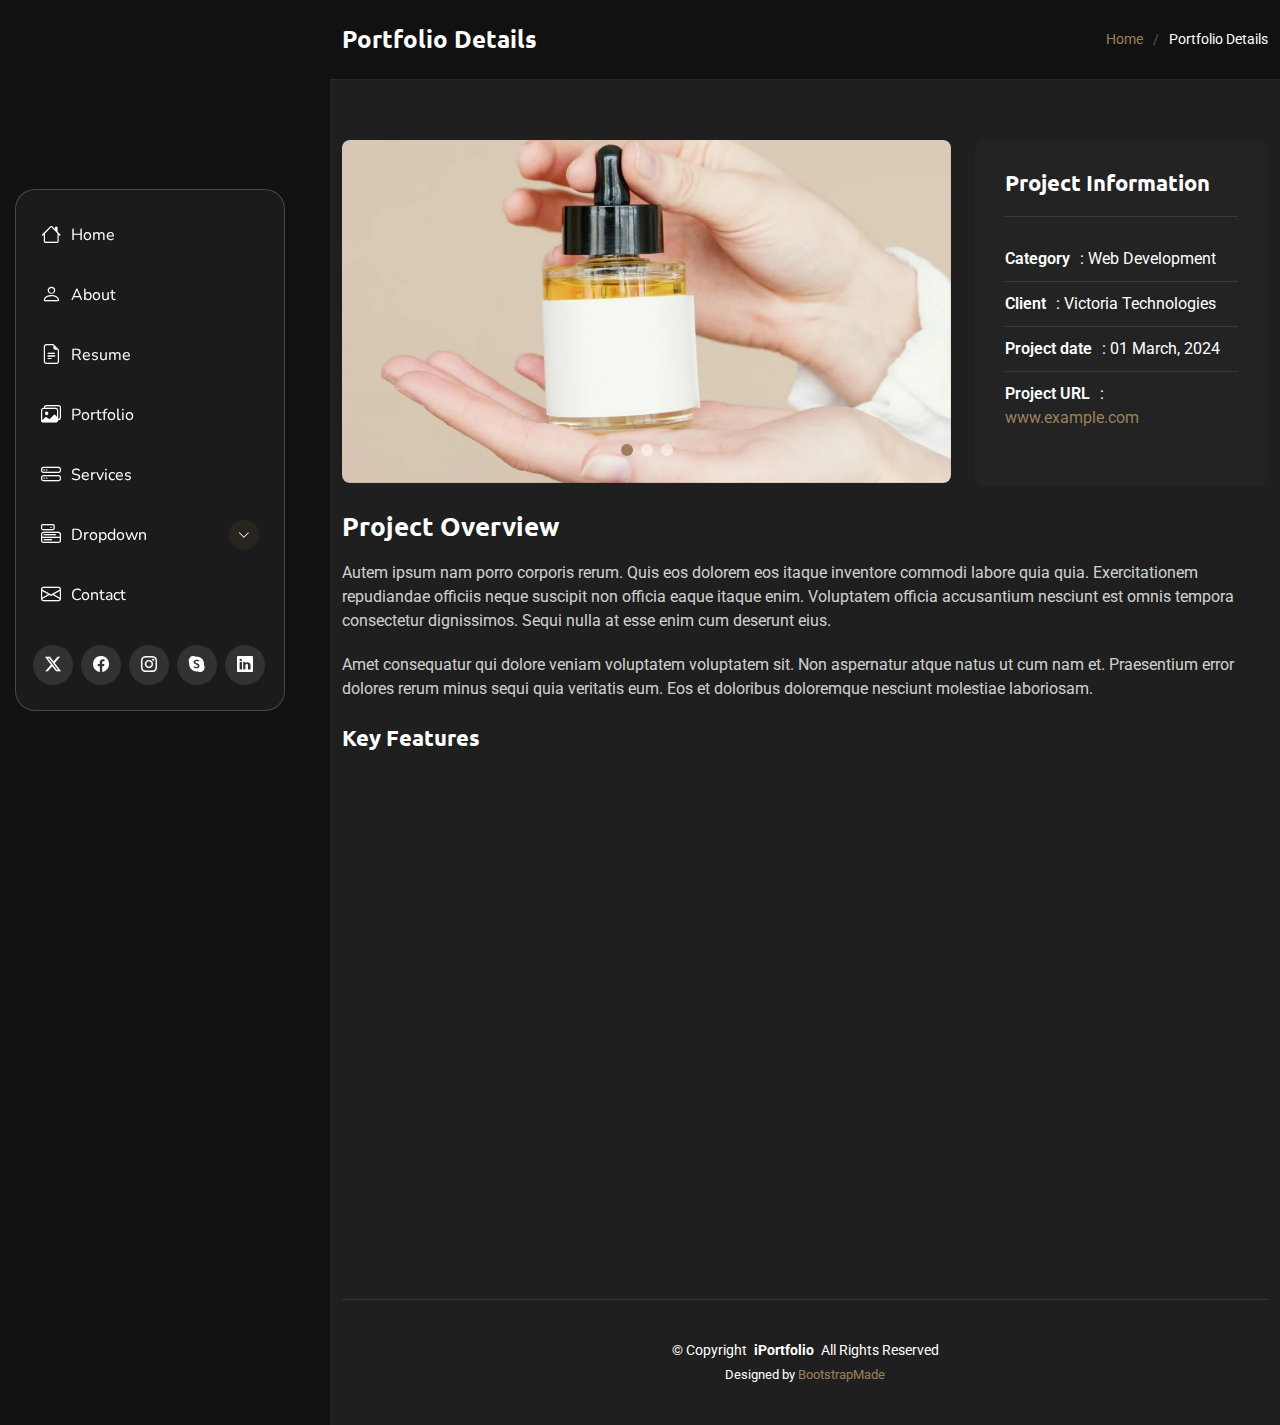
<file: portfolio-details.html>
<!DOCTYPE html>
<html lang="en">

<head>
  <meta charset="utf-8">
  <meta content="width=device-width, initial-scale=1.0" name="viewport">
  <title>Portfolio Details - SnapFolio Bootstrap Template</title>
  <meta name="description" content="">
  <meta name="keywords" content="">

  <!-- Favicons -->
  <link href="assets/img/favicon.png" rel="icon">
  <link href="assets/img/apple-touch-icon.png" rel="apple-touch-icon">

  <!-- Fonts -->
  <link href="https://fonts.googleapis.com" rel="preconnect">
  <link href="https://fonts.gstatic.com" rel="preconnect" crossorigin>
  <link href="https://fonts.googleapis.com/css2?family=Roboto:ital,wght@0,100;0,300;0,400;0,500;0,700;0,900;1,100;1,300;1,400;1,500;1,700;1,900&family=Ubuntu:ital,wght@0,300;0,400;0,500;0,700;1,300;1,400;1,500;1,700&family=Nunito:ital,wght@0,200;0,300;0,400;0,500;0,600;0,700;0,800;0,900;1,200;1,300;1,400;1,500;1,600;1,700;1,800;1,900&display=swap" rel="stylesheet">

  <!-- Vendor CSS Files -->
  <link href="assets/vendor/bootstrap/css/bootstrap.min.css" rel="stylesheet">
  <link href="assets/vendor/bootstrap-icons/bootstrap-icons.css" rel="stylesheet">
  <link href="assets/vendor/aos/aos.css" rel="stylesheet">
  <link href="assets/vendor/glightbox/css/glightbox.min.css" rel="stylesheet">
  <link href="assets/vendor/swiper/swiper-bundle.min.css" rel="stylesheet">

  <!-- Main CSS File -->
  <link href="assets/css/main.css" rel="stylesheet">

  <!-- =======================================================
  * Template Name: SnapFolio
  * Template URL: https://bootstrapmade.com/snapfolio-bootstrap-portfolio-template/
  * Updated: Jun 13 2025 with Bootstrap v5.3.6
  * Author: BootstrapMade.com
  * License: https://bootstrapmade.com/license/
  ======================================================== -->
</head>

<body class="portfolio-details-page">

  <header id="header" class="header dark-background d-flex flex-column justify-content-center">
    <i class="header-toggle d-xl-none bi bi-list"></i>

    <div class="header-container d-flex flex-column align-items-start">
      <nav id="navmenu" class="navmenu">
        <ul>
          <li><a href="#hero"><i class="bi bi-house navicon"></i>Home</a></li>
          <li><a href="#about"><i class="bi bi-person navicon"></i> About</a></li>
          <li><a href="#resume"><i class="bi bi-file-earmark-text navicon"></i> Resume</a></li>
          <li><a href="#portfolio"><i class="bi bi-images navicon"></i> Portfolio</a></li>
          <li><a href="#services"><i class="bi bi-hdd-stack navicon"></i> Services</a></li>
          <li class="dropdown"><a href="#"><i class="bi bi-menu-button navicon"></i> <span>Dropdown</span> <i class="bi bi-chevron-down toggle-dropdown"></i></a>
            <ul>
              <li><a href="#">Dropdown 1</a></li>
              <li class="dropdown"><a href="#"><span>Deep Dropdown</span> <i class="bi bi-chevron-down toggle-dropdown"></i></a>
                <ul>
                  <li><a href="#">Deep Dropdown 1</a></li>
                  <li><a href="#">Deep Dropdown 2</a></li>
                  <li><a href="#">Deep Dropdown 3</a></li>
                  <li><a href="#">Deep Dropdown 4</a></li>
                  <li><a href="#">Deep Dropdown 5</a></li>
                </ul>
              </li>
              <li><a href="#">Dropdown 2</a></li>
              <li><a href="#">Dropdown 3</a></li>
              <li><a href="#">Dropdown 4</a></li>
            </ul>
          </li>
          <li><a href="#contact"><i class="bi bi-envelope navicon"></i> Contact</a></li>
        </ul>
      </nav>

      <div class="social-links text-center">
        <a href="#" class="twitter"><i class="bi bi-twitter-x"></i></a>
        <a href="#" class="facebook"><i class="bi bi-facebook"></i></a>
        <a href="#" class="instagram"><i class="bi bi-instagram"></i></a>
        <a href="#" class="google-plus"><i class="bi bi-skype"></i></a>
        <a href="#" class="linkedin"><i class="bi bi-linkedin"></i></a>
      </div>

    </div>

  </header>

  <main class="main">

    <!-- Page Title -->
    <div class="page-title dark-background">
      <div class="container d-lg-flex justify-content-between align-items-center">
        <h1 class="mb-2 mb-lg-0">Portfolio Details</h1>
        <nav class="breadcrumbs">
          <ol>
            <li><a href="index.html">Home</a></li>
            <li class="current">Portfolio Details</li>
          </ol>
        </nav>
      </div>
    </div><!-- End Page Title -->

    <!-- Portfolio Details Section -->
    <section id="portfolio-details" class="portfolio-details section">

      <div class="container" data-aos="fade-up" data-aos-delay="100">

        <div class="row gy-4">

          <div class="col-lg-8">
            <div class="portfolio-details-slider swiper init-swiper">

              <script type="application/json" class="swiper-config">
                {
                  "loop": true,
                  "speed": 600,
                  "autoplay": {
                    "delay": 5000
                  },
                  "slidesPerView": "auto",
                  "pagination": {
                    "el": ".swiper-pagination",
                    "type": "bullets",
                    "clickable": true
                  }
                }
              </script>

              <div class="swiper-wrapper align-items-center">

                <div class="swiper-slide">
                  <img src="assets/img/portfolio/portfolio-1.webp" alt="Portfolio Image" class="img-fluid" loading="lazy">
                </div>

                <div class="swiper-slide">
                  <img src="assets/img/portfolio/portfolio-10.webp" alt="Portfolio Image" class="img-fluid" loading="lazy">
                </div>

                <div class="swiper-slide">
                  <img src="assets/img/portfolio/portfolio-7.webp" alt="Portfolio Image" class="img-fluid" loading="lazy">
                </div>

              </div>
              <div class="swiper-pagination"></div>
            </div>
          </div>

          <div class="col-lg-4">
            <div class="portfolio-info" data-aos="fade-left" data-aos-delay="200">
              <h3>Project Information</h3>
              <ul>
                <li><strong>Category</strong>: Web Development</li>
                <li><strong>Client</strong>: Victoria Technologies</li>
                <li><strong>Project date</strong>: 01 March, 2024</li>
                <li><strong>Project URL</strong>: <a href="#" target="_blank">www.example.com</a></li>
              </ul>
            </div>
          </div>

          <div class="col-lg-12">
            <div class="portfolio-description" data-aos="fade-up" data-aos-delay="300">
              <h2>Project Overview</h2>
              <p>
                Autem ipsum nam porro corporis rerum. Quis eos dolorem eos itaque inventore commodi labore quia quia. Exercitationem repudiandae officiis neque suscipit non officia eaque itaque enim. Voluptatem officia accusantium nesciunt est omnis tempora consectetur dignissimos. Sequi nulla at esse enim cum deserunt eius.
              </p>
              <p>
                Amet consequatur qui dolore veniam voluptatem voluptatem sit. Non aspernatur atque natus ut cum nam et. Praesentium error dolores rerum minus sequi quia veritatis eum. Eos et doloribus doloremque nesciunt molestiae laboriosam.
              </p>

              <div class="features mt-4">
                <h3>Key Features</h3>
                <div class="row gy-3">
                  <div class="col-md-6">
                    <div class="feature-item" data-aos="fade-up" data-aos-delay="400">
                      <i class="bi bi-check-circle-fill"></i>
                      <h4>Responsive Design</h4>
                      <p>Voluptatum deleniti atque corrupti quos dolores et quas molestias excepturi sint occaecati cupiditate non provident</p>
                    </div>
                  </div>

                  <div class="col-md-6">
                    <div class="feature-item" data-aos="fade-up" data-aos-delay="500">
                      <i class="bi bi-shield-check"></i>
                      <h4>Advanced Security</h4>
                      <p>Minim veniam, quis nostrud exercitation ullamco laboris nisi ut aliquip ex ea commodo consequat tarad limino ata</p>
                    </div>
                  </div>

                  <div class="col-md-6">
                    <div class="feature-item" data-aos="fade-up" data-aos-delay="600">
                      <i class="bi bi-graph-up"></i>
                      <h4>Performance Optimization</h4>
                      <p>Duis aute irure dolor in reprehenderit in voluptate velit esse cillum dolore eu fugiat nulla pariatur</p>
                    </div>
                  </div>

                  <div class="col-md-6">
                    <div class="feature-item" data-aos="fade-up" data-aos-delay="700">
                      <i class="bi bi-gear"></i>
                      <h4>Easy Integration</h4>
                      <p>Excepteur sint occaecat cupidatat non proident, sunt in culpa qui officia deserunt mollit anim id est laborum</p>
                    </div>
                  </div>
                </div>
              </div>
            </div>
          </div>

        </div>

      </div>

    </section><!-- /Portfolio Details Section -->

  </main>

  <footer id="footer" class="footer position-relative">

    <div class="container">
      <div class="copyright text-center ">
        <p>© <span>Copyright</span> <strong class="px-1 sitename">iPortfolio</strong> <span>All Rights Reserved</span></p>
      </div>
      <div class="credits">
        <!-- All the links in the footer should remain intact. -->
        <!-- You can delete the links only if you've purchased the pro version. -->
        <!-- Licensing information: https://bootstrapmade.com/license/ -->
        <!-- Purchase the pro version with working PHP/AJAX contact form: [buy-url] -->
        Designed by <a href="https://bootstrapmade.com/">BootstrapMade</a>
      </div>
    </div>

  </footer>

  <!-- Scroll Top -->
  <a href="#" id="scroll-top" class="scroll-top d-flex align-items-center justify-content-center"><i class="bi bi-arrow-up-short"></i></a>

  <!-- Preloader -->
  <div id="preloader"></div>

  <!-- Vendor JS Files -->
  <script src="assets/vendor/bootstrap/js/bootstrap.bundle.min.js"></script>
  <script src="assets/vendor/php-email-form/validate.js"></script>
  <script src="assets/vendor/aos/aos.js"></script>
  <script src="assets/vendor/typed.js/typed.umd.js"></script>
  <script src="assets/vendor/purecounter/purecounter_vanilla.js"></script>
  <script src="assets/vendor/waypoints/noframework.waypoints.js"></script>
  <script src="assets/vendor/isotope-layout/isotope.pkgd.min.js"></script>
  <script src="assets/vendor/imagesloaded/imagesloaded.pkgd.min.js"></script>
  <script src="assets/vendor/glightbox/js/glightbox.min.js"></script>
  <script src="assets/vendor/swiper/swiper-bundle.min.js"></script>

  <!-- Main JS File -->
  <script src="assets/js/main.js"></script>

</body>

</html>
</file>
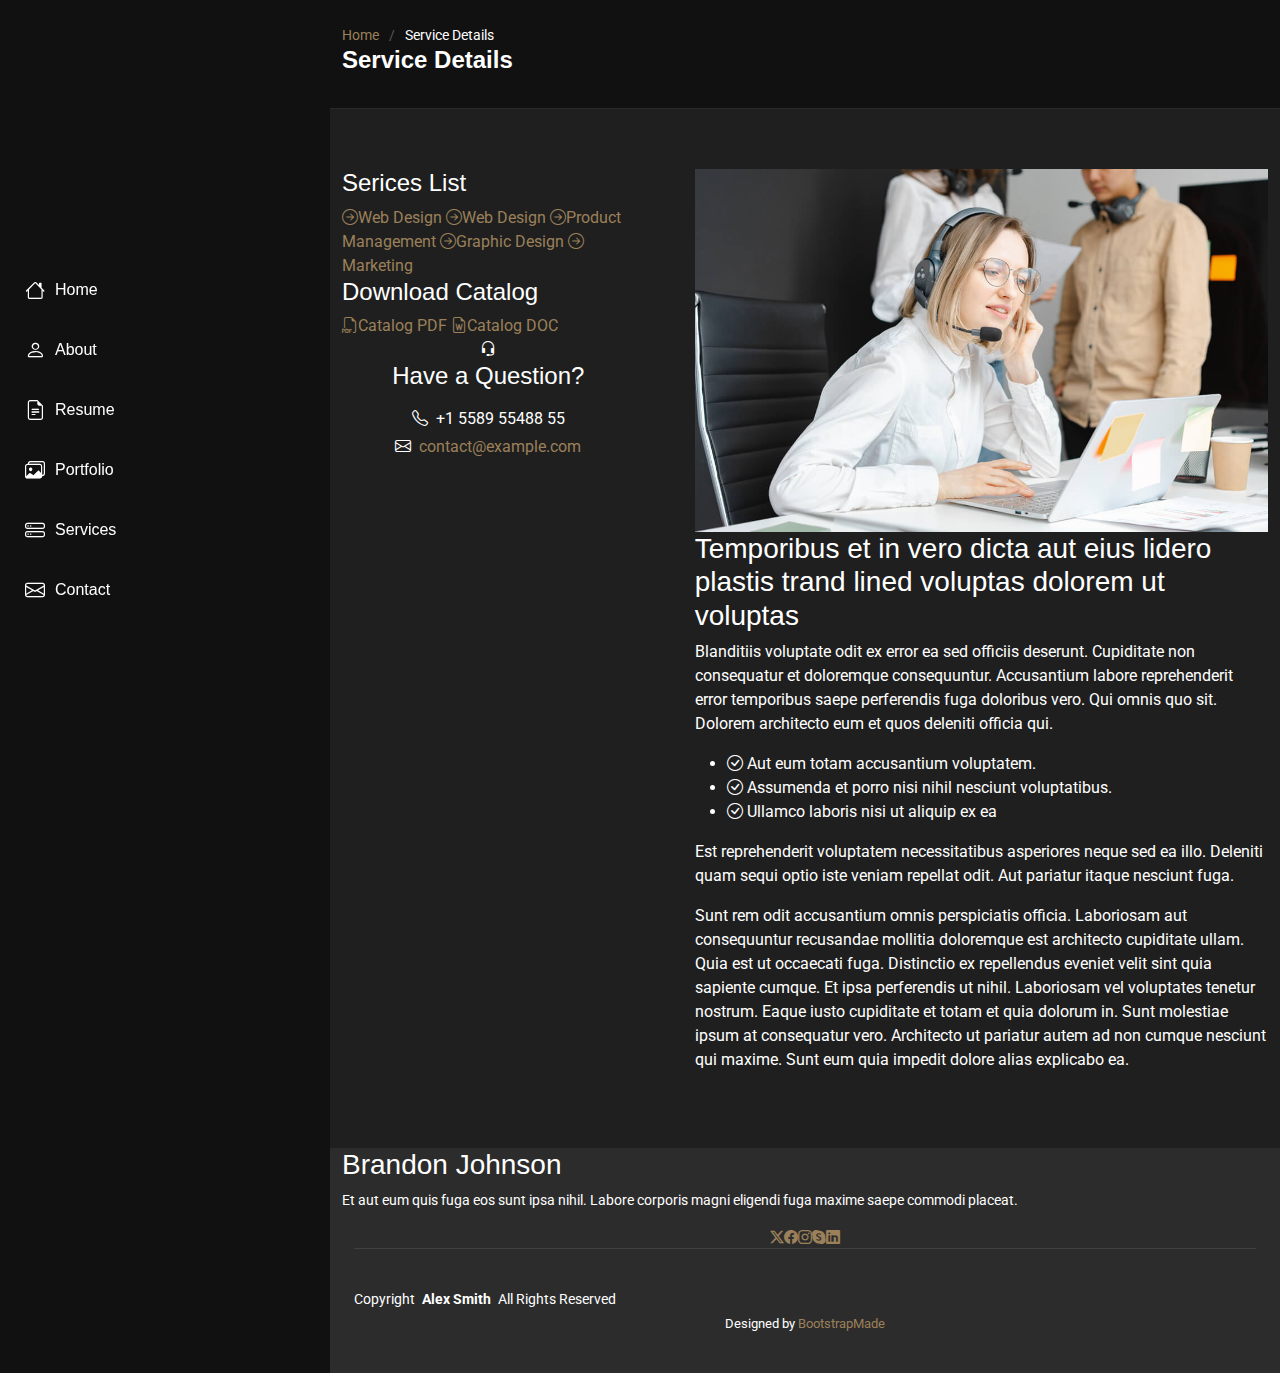
<file: service-details.html>
<!DOCTYPE html>
<html lang="en">

<head>
  <meta charset="utf-8">
  <meta content="width=device-width, initial-scale=1.0" name="viewport">
  <title>Service Details - MyResume Bootstrap Template</title>
  <meta content="" name="description">
  <meta content="" name="keywords">

  <!-- Favicons -->
  <link href="assets/img/favicon.png" rel="icon">
  <link href="assets/img/apple-touch-icon.png" rel="apple-touch-icon">

  <!-- Fonts -->
  <link href="https://fonts.googleapis.com" rel="preconnect">
  <link href="https://fonts.gstatic.com" rel="preconnect" crossorigin>
  <link href="https://fonts.googleapis.com/css2?family=Roboto:ital,wght@0,100;0,300;0,400;0,500;0,700;0,900;1,100;1,300;1,400;1,500;1,700;1,900&family=Poppins:ital,wght@0,100;0,200;0,300;0,400;0,500;0,600;0,700;0,800;0,900;1,100;1,200;1,300;1,400;1,500;1,600;1,700;1,800;1,900&family=Raleway:ital,wght@0,100;0,200;0,300;0,400;0,500;0,600;0,700;0,800;0,900;1,100;1,200;1,300;1,400;1,500;1,600;1,700;1,800;1,900&display=swap" rel="stylesheet">

  <!-- Vendor CSS Files -->
  <link href="assets/vendor/bootstrap/css/bootstrap.min.css" rel="stylesheet">
  <link href="assets/vendor/bootstrap-icons/bootstrap-icons.css" rel="stylesheet">
  <link href="assets/vendor/aos/aos.css" rel="stylesheet">
  <link href="assets/vendor/glightbox/css/glightbox.min.css" rel="stylesheet">
  <link href="assets/vendor/swiper/swiper-bundle.min.css" rel="stylesheet">

  <!-- Main CSS File -->
  <link href="assets/css/main.css" rel="stylesheet">

  <!-- =======================================================
  * Template Name: MyResume
  * Template URL: https://bootstrapmade.com/free-html-bootstrap-template-my-resume/
  * Updated: Jun 29 2024 with Bootstrap v5.3.3
  * Author: BootstrapMade.com
  * License: https://bootstrapmade.com/license/
  ======================================================== -->
</head>

<body class="service-details-page">

  <header id="header" class="header d-flex flex-column justify-content-center">

    <i class="header-toggle d-xl-none bi bi-list"></i>

    <nav id="navmenu" class="navmenu">
      <ul>
        <li><a href="#hero"><i class="bi bi-house navicon"></i><span>Home</span></a></li>
        <li><a href="#about"><i class="bi bi-person navicon"></i><span>About</span></a></li>
        <li><a href="#resume"><i class="bi bi-file-earmark-text navicon"></i><span>Resume</span></a></li>
        <li><a href="#portfolio"><i class="bi bi-images navicon"></i><span>Portfolio</span></a></li>
        <li><a href="#services"><i class="bi bi-hdd-stack navicon"></i><span>Services</span></a></li>
        <li><a href="#contact"><i class="bi bi-envelope navicon"></i><span>Contact</span></a></li>
      </ul>
    </nav>

  </header>

  <main class="main">

    <!-- Page Title -->
    <div class="page-title" data-aos="fade">
      <div class="container">
        <nav class="breadcrumbs">
          <ol>
            <li><a href="index.html">Home</a></li>
            <li class="current">Service Details</li>
          </ol>
        </nav>
        <h1>Service Details</h1>
      </div>
    </div><!-- End Page Title -->

    <!-- Service Details Section -->
    <section id="service-details" class="service-details section">

      <div class="container">

        <div class="row gy-5">

          <div class="col-lg-4" data-aos="fade-up" data-aos-delay="100">

            <div class="service-box">
              <h4>Serices List</h4>
              <div class="services-list">
                <a href="#" class="active"><i class="bi bi-arrow-right-circle"></i><span>Web Design</span></a>
                <a href="#"><i class="bi bi-arrow-right-circle"></i><span>Web Design</span></a>
                <a href="#"><i class="bi bi-arrow-right-circle"></i><span>Product Management</span></a>
                <a href="#"><i class="bi bi-arrow-right-circle"></i><span>Graphic Design</span></a>
                <a href="#"><i class="bi bi-arrow-right-circle"></i><span>Marketing</span></a>
              </div>
            </div><!-- End Services List -->

            <div class="service-box">
              <h4>Download Catalog</h4>
              <div class="download-catalog">
                <a href="#"><i class="bi bi-filetype-pdf"></i><span>Catalog PDF</span></a>
                <a href="#"><i class="bi bi-file-earmark-word"></i><span>Catalog DOC</span></a>
              </div>
            </div><!-- End Services List -->

            <div class="help-box d-flex flex-column justify-content-center align-items-center">
              <i class="bi bi-headset help-icon"></i>
              <h4>Have a Question?</h4>
              <p class="d-flex align-items-center mt-2 mb-0"><i class="bi bi-telephone me-2"></i> <span>+1 5589 55488 55</span></p>
              <p class="d-flex align-items-center mt-1 mb-0"><i class="bi bi-envelope me-2"></i> <a href="mailto:contact@example.com">contact@example.com</a></p>
            </div>

          </div>

          <div class="col-lg-8 ps-lg-5" data-aos="fade-up" data-aos-delay="200">
            <img src="assets/img/services.jpg" alt="" class="img-fluid services-img">
            <h3>Temporibus et in vero dicta aut eius lidero plastis trand lined voluptas dolorem ut voluptas</h3>
            <p>
              Blanditiis voluptate odit ex error ea sed officiis deserunt. Cupiditate non consequatur et doloremque consequuntur. Accusantium labore reprehenderit error temporibus saepe perferendis fuga doloribus vero. Qui omnis quo sit. Dolorem architecto eum et quos deleniti officia qui.
            </p>
            <ul>
              <li><i class="bi bi-check-circle"></i> <span>Aut eum totam accusantium voluptatem.</span></li>
              <li><i class="bi bi-check-circle"></i> <span>Assumenda et porro nisi nihil nesciunt voluptatibus.</span></li>
              <li><i class="bi bi-check-circle"></i> <span>Ullamco laboris nisi ut aliquip ex ea</span></li>
            </ul>
            <p>
              Est reprehenderit voluptatem necessitatibus asperiores neque sed ea illo. Deleniti quam sequi optio iste veniam repellat odit. Aut pariatur itaque nesciunt fuga.
            </p>
            <p>
              Sunt rem odit accusantium omnis perspiciatis officia. Laboriosam aut consequuntur recusandae mollitia doloremque est architecto cupiditate ullam. Quia est ut occaecati fuga. Distinctio ex repellendus eveniet velit sint quia sapiente cumque. Et ipsa perferendis ut nihil. Laboriosam vel voluptates tenetur nostrum. Eaque iusto cupiditate et totam et quia dolorum in. Sunt molestiae ipsum at consequatur vero. Architecto ut pariatur autem ad non cumque nesciunt qui maxime. Sunt eum quia impedit dolore alias explicabo ea.
            </p>
          </div>

        </div>

      </div>

    </section><!-- /Service Details Section -->

  </main>

  <footer id="footer" class="footer position-relative light-background">
    <div class="container">
      <h3 class="sitename">Brandon Johnson</h3>
      <p>Et aut eum quis fuga eos sunt ipsa nihil. Labore corporis magni eligendi fuga maxime saepe commodi placeat.</p>
      <div class="social-links d-flex justify-content-center">
        <a href=""><i class="bi bi-twitter-x"></i></a>
        <a href=""><i class="bi bi-facebook"></i></a>
        <a href=""><i class="bi bi-instagram"></i></a>
        <a href=""><i class="bi bi-skype"></i></a>
        <a href=""><i class="bi bi-linkedin"></i></a>
      </div>
      <div class="container">
        <div class="copyright">
          <span>Copyright</span> <strong class="px-1 sitename">Alex Smith</strong> <span>All Rights Reserved</span>
        </div>
        <div class="credits">
          <!-- All the links in the footer should remain intact. -->
          <!-- You can delete the links only if you've purchased the pro version. -->
          <!-- Licensing information: https://bootstrapmade.com/license/ -->
          <!-- Purchase the pro version with working PHP/AJAX contact form: [buy-url] -->
          Designed by <a href="https://bootstrapmade.com/">BootstrapMade</a>
        </div>
      </div>
    </div>
  </footer>

  <!-- Scroll Top -->
  <a href="#" id="scroll-top" class="scroll-top d-flex align-items-center justify-content-center"><i class="bi bi-arrow-up-short"></i></a>

  <!-- Preloader -->
  <div id="preloader"></div>

  <!-- Vendor JS Files -->
  <script src="assets/vendor/bootstrap/js/bootstrap.bundle.min.js"></script>
  <script src="assets/vendor/php-email-form/validate.js"></script>
  <script src="assets/vendor/aos/aos.js"></script>
  <script src="assets/vendor/typed.js/typed.umd.js"></script>
  <script src="assets/vendor/purecounter/purecounter_vanilla.js"></script>
  <script src="assets/vendor/waypoints/noframework.waypoints.js"></script>
  <script src="assets/vendor/glightbox/js/glightbox.min.js"></script>
  <script src="assets/vendor/imagesloaded/imagesloaded.pkgd.min.js"></script>
  <script src="assets/vendor/isotope-layout/isotope.pkgd.min.js"></script>
  <script src="assets/vendor/swiper/swiper-bundle.min.js"></script>

  <!-- Main JS File -->
  <script src="assets/js/main.js"></script>

</body>

</html>
</file>
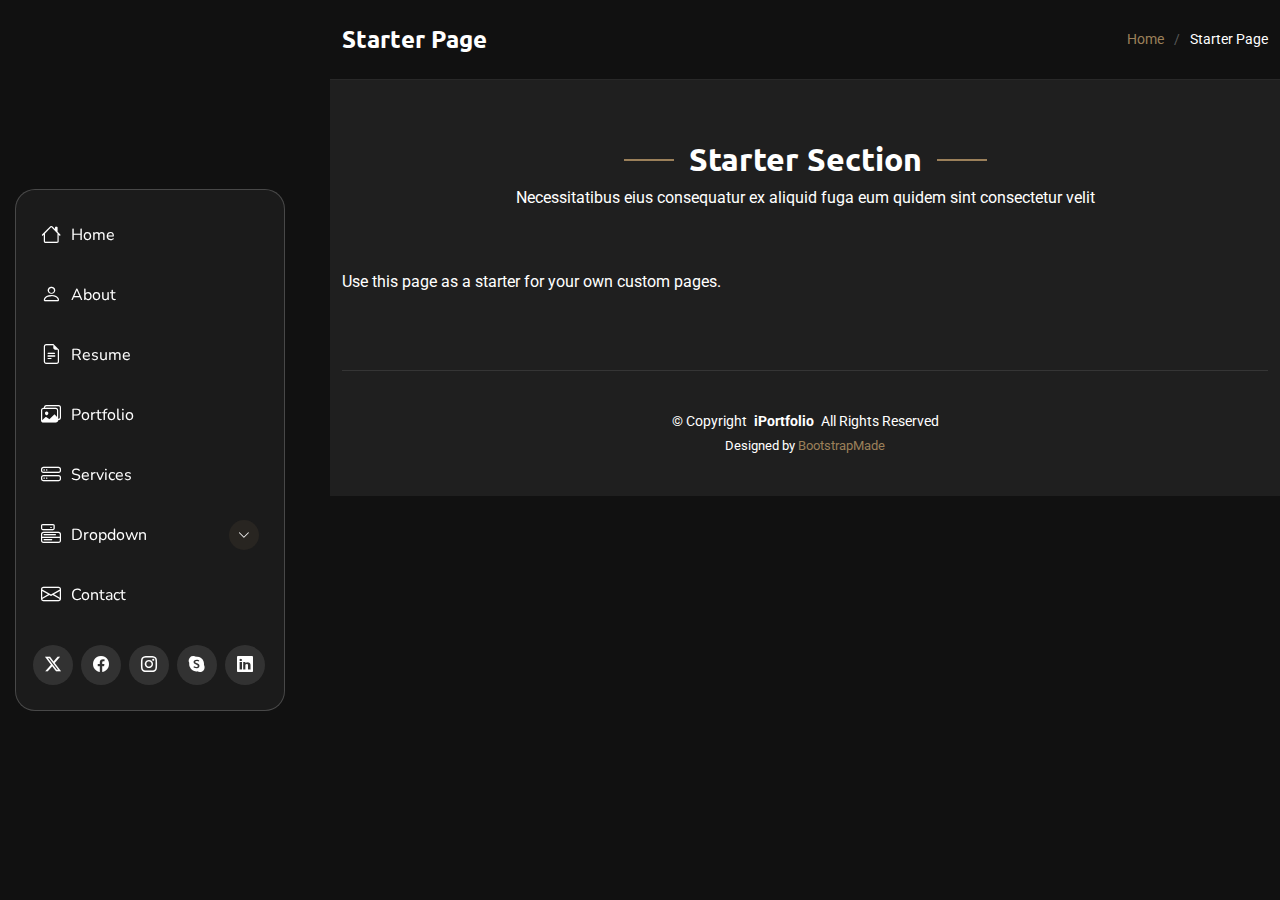
<file: starter-page.html>
<!DOCTYPE html>
<html lang="en">

<head>
  <meta charset="utf-8">
  <meta content="width=device-width, initial-scale=1.0" name="viewport">
  <title>Starter Page - SnapFolio Bootstrap Template</title>
  <meta name="description" content="">
  <meta name="keywords" content="">

  <!-- Favicons -->
  <link href="assets/img/favicon.png" rel="icon">
  <link href="assets/img/apple-touch-icon.png" rel="apple-touch-icon">

  <!-- Fonts -->
  <link href="https://fonts.googleapis.com" rel="preconnect">
  <link href="https://fonts.gstatic.com" rel="preconnect" crossorigin>
  <link href="https://fonts.googleapis.com/css2?family=Roboto:ital,wght@0,100;0,300;0,400;0,500;0,700;0,900;1,100;1,300;1,400;1,500;1,700;1,900&family=Ubuntu:ital,wght@0,300;0,400;0,500;0,700;1,300;1,400;1,500;1,700&family=Nunito:ital,wght@0,200;0,300;0,400;0,500;0,600;0,700;0,800;0,900;1,200;1,300;1,400;1,500;1,600;1,700;1,800;1,900&display=swap" rel="stylesheet">

  <!-- Vendor CSS Files -->
  <link href="assets/vendor/bootstrap/css/bootstrap.min.css" rel="stylesheet">
  <link href="assets/vendor/bootstrap-icons/bootstrap-icons.css" rel="stylesheet">
  <link href="assets/vendor/aos/aos.css" rel="stylesheet">
  <link href="assets/vendor/glightbox/css/glightbox.min.css" rel="stylesheet">
  <link href="assets/vendor/swiper/swiper-bundle.min.css" rel="stylesheet">

  <!-- Main CSS File -->
  <link href="assets/css/main.css" rel="stylesheet">

  <!-- =======================================================
  * Template Name: SnapFolio
  * Template URL: https://bootstrapmade.com/snapfolio-bootstrap-portfolio-template/
  * Updated: Jun 13 2025 with Bootstrap v5.3.6
  * Author: BootstrapMade.com
  * License: https://bootstrapmade.com/license/
  ======================================================== -->
</head>

<body class="starter-page-page">

  <header id="header" class="header dark-background d-flex flex-column justify-content-center">
    <i class="header-toggle d-xl-none bi bi-list"></i>

    <div class="header-container d-flex flex-column align-items-start">
      <nav id="navmenu" class="navmenu">
        <ul>
          <li><a href="#hero"><i class="bi bi-house navicon"></i>Home</a></li>
          <li><a href="#about"><i class="bi bi-person navicon"></i> About</a></li>
          <li><a href="#resume"><i class="bi bi-file-earmark-text navicon"></i> Resume</a></li>
          <li><a href="#portfolio"><i class="bi bi-images navicon"></i> Portfolio</a></li>
          <li><a href="#services"><i class="bi bi-hdd-stack navicon"></i> Services</a></li>
          <li class="dropdown"><a href="#"><i class="bi bi-menu-button navicon"></i> <span>Dropdown</span> <i class="bi bi-chevron-down toggle-dropdown"></i></a>
            <ul>
              <li><a href="#">Dropdown 1</a></li>
              <li class="dropdown"><a href="#"><span>Deep Dropdown</span> <i class="bi bi-chevron-down toggle-dropdown"></i></a>
                <ul>
                  <li><a href="#">Deep Dropdown 1</a></li>
                  <li><a href="#">Deep Dropdown 2</a></li>
                  <li><a href="#">Deep Dropdown 3</a></li>
                  <li><a href="#">Deep Dropdown 4</a></li>
                  <li><a href="#">Deep Dropdown 5</a></li>
                </ul>
              </li>
              <li><a href="#">Dropdown 2</a></li>
              <li><a href="#">Dropdown 3</a></li>
              <li><a href="#">Dropdown 4</a></li>
            </ul>
          </li>
          <li><a href="#contact"><i class="bi bi-envelope navicon"></i> Contact</a></li>
        </ul>
      </nav>

      <div class="social-links text-center">
        <a href="#" class="twitter"><i class="bi bi-twitter-x"></i></a>
        <a href="#" class="facebook"><i class="bi bi-facebook"></i></a>
        <a href="#" class="instagram"><i class="bi bi-instagram"></i></a>
        <a href="#" class="google-plus"><i class="bi bi-skype"></i></a>
        <a href="#" class="linkedin"><i class="bi bi-linkedin"></i></a>
      </div>

    </div>

  </header>

  <main class="main">

    <!-- Page Title -->
    <div class="page-title dark-background">
      <div class="container d-lg-flex justify-content-between align-items-center">
        <h1 class="mb-2 mb-lg-0">Starter Page</h1>
        <nav class="breadcrumbs">
          <ol>
            <li><a href="index.html">Home</a></li>
            <li class="current">Starter Page</li>
          </ol>
        </nav>
      </div>
    </div><!-- End Page Title -->

    <!-- Starter Section Section -->
    <section id="starter-section" class="starter-section section">

      <!-- Section Title -->
      <div class="container section-title" data-aos="fade-up">
        <h2>Starter Section</h2>
        <p>Necessitatibus eius consequatur ex aliquid fuga eum quidem sint consectetur velit</p>
      </div><!-- End Section Title -->

      <div class="container" data-aos="fade-up">
        <p>Use this page as a starter for your own custom pages.</p>
      </div>

    </section><!-- /Starter Section Section -->

  </main>

  <footer id="footer" class="footer position-relative">

    <div class="container">
      <div class="copyright text-center ">
        <p>© <span>Copyright</span> <strong class="px-1 sitename">iPortfolio</strong> <span>All Rights Reserved</span></p>
      </div>
      <div class="credits">
        <!-- All the links in the footer should remain intact. -->
        <!-- You can delete the links only if you've purchased the pro version. -->
        <!-- Licensing information: https://bootstrapmade.com/license/ -->
        <!-- Purchase the pro version with working PHP/AJAX contact form: [buy-url] -->
        Designed by <a href="https://bootstrapmade.com/">BootstrapMade</a>
      </div>
    </div>

  </footer>

  <!-- Scroll Top -->
  <a href="#" id="scroll-top" class="scroll-top d-flex align-items-center justify-content-center"><i class="bi bi-arrow-up-short"></i></a>

  <!-- Preloader -->
  <div id="preloader"></div>

  <!-- Vendor JS Files -->
  <script src="assets/vendor/bootstrap/js/bootstrap.bundle.min.js"></script>
  <script src="assets/vendor/php-email-form/validate.js"></script>
  <script src="assets/vendor/aos/aos.js"></script>
  <script src="assets/vendor/typed.js/typed.umd.js"></script>
  <script src="assets/vendor/purecounter/purecounter_vanilla.js"></script>
  <script src="assets/vendor/waypoints/noframework.waypoints.js"></script>
  <script src="assets/vendor/isotope-layout/isotope.pkgd.min.js"></script>
  <script src="assets/vendor/imagesloaded/imagesloaded.pkgd.min.js"></script>
  <script src="assets/vendor/glightbox/js/glightbox.min.js"></script>
  <script src="assets/vendor/swiper/swiper-bundle.min.js"></script>

  <!-- Main JS File -->
  <script src="assets/js/main.js"></script>

</body>

</html>
</file>
<file: assets/css/main.css>
/**
* Template Name: SnapFolio
* Template URL: https://bootstrapmade.com/snapfolio-bootstrap-portfolio-template/
* Updated: Jun 13 2025 with Bootstrap v5.3.6
* Author: BootstrapMade.com
* License: https://bootstrapmade.com/license/
*/

/*--------------------------------------------------------------
# Font & Color Variables
# Help: https://bootstrapmade.com/color-system/
--------------------------------------------------------------*/
/* Fonts */
:root {
  --default-font: "Roboto", system-ui, -apple-system, "Segoe UI", Roboto, "Helvetica Neue", Arial, "Noto Sans", "Liberation Sans", sans-serif, "Apple Color Emoji", "Segoe UI Emoji", "Segoe UI Symbol", "Noto Color Emoji";
  --heading-font: "Ubuntu", sans-serif;
  --nav-font: "Nunito", sans-serif;
}

/* Global Colors - The following color variables are used throughout the website. Updating them here will change the color scheme of the entire website */
:root {
  --background-color: #1f1f1f;
  /* Background color for the entire website, including individual sections */
  --default-color: #ffffff;
  /* Default color used for the majority of the text content across the entire website */
  --heading-color: #ffffff;
  /* Color for headings, subheadings and title throughout the website */
  --accent-color: #9b805a;
  /* Accent color that represents your brand on the website. It's used for buttons, links, and other elements that need to stand out */
  --surface-color: #232323;
  /* The surface color is used as a background of boxed elements within sections, such as cards, icon boxes, or other elements that require a visual separation from the global background. */
  --contrast-color: #ffffff;
  /* Contrast color for text, ensuring readability against backgrounds of accent, heading, or default colors. */
}

/* Nav Menu Colors - The following color variables are used specifically for the navigation menu. They are separate from the global colors to allow for more customization options */
:root {
  --nav-color: #ffffff;
  /* The default color of the main navmenu links */
  --nav-hover-color: #9b805a;
  /* Applied to main navmenu links when they are hovered over or active */
  --nav-mobile-background-color: #393939;
  /* Used as the background color for mobile navigation menu */
  --nav-dropdown-background-color: #393939;
  /* Used as the background color for dropdown items that appear when hovering over primary navigation items */
  --nav-dropdown-color: #ffffff;
  /* Used for navigation links of the dropdown items in the navigation menu. */
  --nav-dropdown-hover-color: #9b805a;
  /* Similar to --nav-hover-color, this color is applied to dropdown navigation links when they are hovered over. */
}

/* Color Presets - These classes override global colors when applied to any section or element, providing reuse of the sam color scheme. */

.light-background {
  --background-color: #2c2c2c;
  --surface-color: #323232;
}

.dark-background {
  --background-color: #040b14;
  --default-color: #ffffff;
  --heading-color: #ffffff;
  --surface-color: #151f2b;
  --contrast-color: #ffffff;
}

/* Smooth scroll */
:root {
  scroll-behavior: smooth;
}

/*--------------------------------------------------------------
# General Styling & Shared Classes
--------------------------------------------------------------*/
body {
  color: var(--default-color);
  background-color: var(--background-color);
  font-family: var(--default-font);
}

a {
  color: var(--accent-color);
  text-decoration: none;
  transition: 0.3s;
}

a:hover {
  color: color-mix(in srgb, var(--accent-color), transparent 25%);
  text-decoration: none;
}

h1,
h2,
h3,
h4,
h5,
h6 {
  color: var(--heading-color);
  font-family: var(--heading-font);
}

/* PHP Email Form Messages
------------------------------*/
.php-email-form .error-message {
  display: none;
  background: #df1529;
  color: #ffffff;
  text-align: left;
  padding: 15px;
  margin-bottom: 24px;
  font-weight: 600;
}

.php-email-form .sent-message {
  display: none;
  color: #ffffff;
  background: #059652;
  text-align: center;
  padding: 15px;
  margin-bottom: 24px;
  font-weight: 600;
}

.php-email-form .loading {
  display: none;
  background: var(--surface-color);
  text-align: center;
  padding: 15px;
  margin-bottom: 24px;
}

.php-email-form .loading:before {
  content: "";
  display: inline-block;
  border-radius: 50%;
  width: 24px;
  height: 24px;
  margin: 0 10px -6px 0;
  border: 3px solid var(--accent-color);
  border-top-color: var(--surface-color);
  animation: php-email-form-loading 1s linear infinite;
}

@keyframes php-email-form-loading {
  0% {
    transform: rotate(0deg);
  }

  100% {
    transform: rotate(360deg);
  }
}

/*--------------------------------------------------------------
# Global Header
--------------------------------------------------------------*/
.header {
  --background-color: #1b1b1b;
  color: var(--default-color);
  position: fixed;
  top: 0;
  left: 0;
  bottom: 0;
  padding: 0 15px;
  width: 300px;
  transition: all ease-in-out 0.3s;
  overflow-y: auto;
  z-index: 997;
}

.header .header-container {
  border-radius: 20px;
  padding: 15px;
  background-color: var(--background-color);
  border: 1px solid color-mix(in srgb, var(--default-color), transparent 80%);
}

.header .social-links {
  margin: 0 0 10px 0;
}

.header .social-links a {
  font-size: 16px;
  display: inline-flex;
  align-items: center;
  justify-content: center;
  background: color-mix(in srgb, var(--default-color), transparent 90%);
  color: var(--default-color);
  margin: 0 2px;
  border-radius: 50%;
  text-align: center;
  width: 40px;
  height: 40px;
  transition: 0.3s;
}

.header .social-links a:hover {
  color: var(--contrast-color);
  background: var(--accent-color);
}

@media (min-width: 1200px) {

  .header~main,
  .header~#footer {
    margin-left: 330px;
  }
}

@media (max-width: 1199px) {
  .header {
    left: -100%;
  }
}

.header.header-show {
  left: 0;
}

.header .header-toggle {
  color: var(--contrast-color);
  background-color: var(--accent-color);
  font-size: 22px;
  display: flex;
  align-items: center;
  justify-content: center;
  width: 40px;
  height: 40px;
  border-radius: 50%;
  cursor: pointer;
  position: fixed;
  top: 15px;
  right: 15px;
  z-index: 9999;
  transition: background-color 0.3s;
}

.header .header-toggle:hover {
  color: var(--contrast-color);
  background-color: color-mix(in srgb, var(--accent-color) 90%, white 15%);
}

/*--------------------------------------------------------------
# Navigation Menu
--------------------------------------------------------------*/
.mobile-nav-toggle {
  display: none;
}

.navmenu {
  padding: 0;
  z-index: 9997;
  width: 100%;
}

.navmenu ul {
  list-style: none;
  padding: 0 0 20px 0;
  margin: 0;
}

.navmenu a,
.navmenu a:focus {
  color: var(--nav-color);
  padding: 15px 10px;
  font-family: var(--nav-font);
  font-size: 16px;
  font-weight: 400;
  display: flex;
  align-items: center;
  white-space: nowrap;
  transition: 0.3s;
  width: 100%;
}

.navmenu a .navicon,
.navmenu a:focus .navicon {
  font-size: 20px;
  margin-right: 10px;
}

.navmenu a .toggle-dropdown,
.navmenu a:focus .toggle-dropdown {
  font-size: 12px;
  line-height: 0;
  margin-left: auto;
  width: 30px;
  height: 30px;
  display: flex;
  align-items: center;
  justify-content: center;
  border-radius: 50%;
  transition: 0.3s;
  flex-shrink: 0;
  background-color: color-mix(in srgb, var(--accent-color), transparent 90%);
}

.navmenu a .toggle-dropdown:hover,
.navmenu a:focus .toggle-dropdown:hover {
  background-color: var(--accent-color);
  color: var(--contrast-color);
}

.navmenu a:hover,
.navmenu .active,
.navmenu .active:focus {
  color: var(--nav-hover-color);
}

.navmenu a:hover .navicon,
.navmenu .active .navicon,
.navmenu .active:focus .navicon {
  color: var(--accent-color);
}

.navmenu .active .toggle-dropdown,
.navmenu .active:focus .toggle-dropdown {
  background-color: var(--accent-color);
  color: var(--contrast-color);
  transform: rotate(180deg);
}

.navmenu .dropdown {
  display: block;
}

.navmenu .dropdown a,
.navmenu .dropdown a:focus {
  color: --nav-dropdown-color;
}

.navmenu .dropdown a:hover,
.navmenu .dropdown .active,
.navmenu .dropdown .active:focus {
  color: var(--nav-dropdown-hover-color);
}

.navmenu .dropdown ul {
  position: static;
  display: none;
  z-index: 99;
  padding: 5px 10px;
  margin: 5px 10px;
  background-color: var(--nav-dropdown-background-color);
  border: 1px solid color-mix(in srgb, var(--default-color), transparent 90%);
  box-shadow: none;
  transition: all 0.5s ease-in-out;
}

.navmenu .dropdown ul ul {
  background-color: rgba(33, 37, 41, 0.1);
}

.navmenu .dropdown>.dropdown-active {
  display: block;
  background-color: rgba(33, 37, 41, 0.03);
}

/*--------------------------------------------------------------
# Global Footer
--------------------------------------------------------------*/
.footer {
  color: var(--default-color);
  background-color: var(--background-color);
  font-size: 14px;
  padding: 0 0 40px 0;
  position: relative;
}

.footer .copyright {
  padding-top: 40px;
  border-top: 1px solid color-mix(in srgb, var(--default-color), transparent 90%);
}

.footer .copyright p {
  margin-bottom: 0;
}

.footer .credits {
  margin-top: 4px;
  font-size: 13px;
  text-align: center;
}

/*--------------------------------------------------------------
# Preloader
--------------------------------------------------------------*/
#preloader {
  position: fixed;
  inset: 0;
  z-index: 999999;
  overflow: hidden;
  background: var(--background-color);
  transition: all 0.6s ease-out;
}

#preloader:before {
  content: "";
  position: fixed;
  top: calc(50% - 30px);
  left: calc(50% - 30px);
  border: 6px solid #ffffff;
  border-color: var(--accent-color) transparent var(--accent-color) transparent;
  border-radius: 50%;
  width: 60px;
  height: 60px;
  animation: animate-preloader 1.5s linear infinite;
}

@keyframes animate-preloader {
  0% {
    transform: rotate(0deg);
  }

  100% {
    transform: rotate(360deg);
  }
}

/*--------------------------------------------------------------
# Scroll Top Button
--------------------------------------------------------------*/
.scroll-top {
  position: fixed;
  visibility: hidden;
  opacity: 0;
  right: 15px;
  bottom: -15px;
  z-index: 99999;
  background-color: var(--accent-color);
  width: 44px;
  height: 44px;
  border-radius: 50px;
  transition: all 0.4s;
}

.scroll-top i {
  font-size: 24px;
  color: var(--contrast-color);
  line-height: 0;
}

.scroll-top:hover {
  background-color: color-mix(in srgb, var(--accent-color), transparent 20%);
  color: var(--contrast-color);
}

.scroll-top.active {
  visibility: visible;
  opacity: 1;
  bottom: 15px;
}

/*--------------------------------------------------------------
# Disable aos animation delay on mobile devices
--------------------------------------------------------------*/
@media screen and (max-width: 768px) {
  [data-aos-delay] {
    transition-delay: 0 !important;
  }
}

/*--------------------------------------------------------------
# Global Page Titles & Breadcrumbs
--------------------------------------------------------------*/
.page-title {
  color: var(--default-color);
  padding: 25px 0 0 0;
  position: relative;
}

.page-title .container {
  border-bottom: 1px solid color-mix(in srgb, var(--default-color), transparent 90%);
  padding-bottom: 25px;
}

.page-title h1 {
  font-size: 24px;
  font-weight: 700;
}

.page-title .breadcrumbs ol {
  display: flex;
  flex-wrap: wrap;
  list-style: none;
  padding: 0;
  margin: 0;
  font-size: 14px;
  font-weight: 400;
}

.page-title .breadcrumbs ol li+li {
  padding-left: 10px;
}

.page-title .breadcrumbs ol li+li::before {
  content: "/";
  display: inline-block;
  padding-right: 10px;
  color: color-mix(in srgb, var(--default-color), transparent 70%);
}

/*--------------------------------------------------------------
# Global Sections
--------------------------------------------------------------*/
section,
.section {
  color: var(--default-color);
  background-color: var(--background-color);
  padding: 60px 0;
  overflow: clip;
}

/*--------------------------------------------------------------
# Global Section Titles
--------------------------------------------------------------*/
.section-title {
  text-align: center;
  padding-bottom: 60px;
  position: relative;
}

.section-title h2 {
  font-size: 32px;
  font-weight: 700;
  position: relative;
}

.section-title h2:before,
.section-title h2:after {
  content: "";
  width: 50px;
  height: 2px;
  background: var(--accent-color);
  display: inline-block;
}

.section-title h2:before {
  margin: 0 15px 10px 0;
}

.section-title h2:after {
  margin: 0 0 10px 15px;
}

.section-title p {
  margin-bottom: 0;
}

/*--------------------------------------------------------------
# Hero Section
--------------------------------------------------------------*/
.hero {
  min-height: 100vh;
  position: relative;
  overflow: hidden;
  display: flex;
  align-items: center;
}

.hero .background-elements {
  position: absolute;
  top: 0;
  left: 0;
  width: 100%;
  height: 100%;
  z-index: 1;
  overflow: hidden;
}

.hero .background-elements .bg-circle {
  position: absolute;
  border-radius: 50%;
  background: linear-gradient(45deg, color-mix(in srgb, var(--accent-color), transparent 90%), color-mix(in srgb, var(--accent-color), transparent 95%));
  animation: float 6s ease-in-out infinite;
}

.hero .background-elements .bg-circle.circle-1 {
  width: 300px;
  height: 300px;
  top: 10%;
  right: 10%;
  animation-delay: 0s;
}

.hero .background-elements .bg-circle.circle-2 {
  width: 200px;
  height: 200px;
  bottom: 20%;
  left: 5%;
  animation-delay: 2s;
}

.hero .hero-content {
  position: relative;
  width: 100%;
  z-index: 2;
}

.hero .container {
  position: relative;
  z-index: 3;
}

.hero .hero-text h1 {
  font-size: 72px;
  font-weight: 800;
  line-height: 1.1;
  margin-bottom: 15px;
  color: var(--heading-color);
}

.hero .hero-text h1 .accent-text {
  color: var(--accent-color);
  position: relative;
}

.hero .hero-text h1 .accent-text::after {
  content: "";
  position: absolute;
  bottom: -5px;
  left: 0;
  width: 100%;
  height: 3px;
  background: linear-gradient(90deg, var(--accent-color), color-mix(in srgb, var(--accent-color), transparent 50%));
}

.hero .hero-text h2 {
  font-size: 32px;
  font-weight: 600;
  color: var(--heading-color);
  margin-bottom: 10px;
}

.hero .hero-text .lead {
  font-size: 24px;
  margin-bottom: 20px;
  color: var(--default-color);
}

.hero .hero-text .lead span {
  color: var(--accent-color);
  font-weight: 600;
  border-bottom: 2px solid var(--accent-color);
  padding-bottom: 2px;
}

.hero .hero-text .description {
  font-size: 18px;
  line-height: 1.6;
  color: color-mix(in srgb, var(--default-color), transparent 20%);
  margin-bottom: 40px;
  max-width: 500px;
}

.hero .hero-actions {
  display: flex;
  gap: 20px;
  margin-bottom: 40px;
  flex-wrap: wrap;
}

.hero .hero-actions .btn {
  padding: 14px 30px;
  font-size: 16px;
  font-weight: 600;
  border-radius: 50px;
  text-decoration: none;
  transition: all 0.3s ease;
  border: 2px solid;
}

.hero .hero-actions .btn.btn-primary {
  background-color: var(--accent-color);
  color: var(--contrast-color);
  border-color: var(--accent-color);
}

.hero .hero-actions .btn.btn-primary:hover {
  background-color: color-mix(in srgb, var(--accent-color), black 10%);
  transform: translateY(-2px);
  box-shadow: 0 8px 25px color-mix(in srgb, var(--accent-color), transparent 70%);
}

.hero .hero-actions .btn.btn-outline {
  background-color: transparent;
  color: var(--accent-color);
  border-color: var(--accent-color);
}

.hero .hero-actions .btn.btn-outline:hover {
  background-color: var(--accent-color);
  color: var(--contrast-color);
  transform: translateY(-2px);
}

.hero .social-links {
  display: flex;
  gap: 20px;
}

.hero .social-links a {
  width: 50px;
  height: 50px;
  display: flex;
  align-items: center;
  justify-content: center;
  background-color: var(--surface-color);
  color: color-mix(in srgb, var(--default-color), transparent 40%);
  border-radius: 50%;
  font-size: 20px;
  transition: all 0.3s ease;
}

.hero .social-links a:hover {
  color: var(--contrast-color);
  background-color: var(--accent-color);
  transform: translateY(-3px);
  box-shadow: 0 8px 25px color-mix(in srgb, var(--accent-color), transparent 70%);
}

.hero .hero-visual {
  display: flex;
  justify-content: center;
  align-items: center;
  height: 100%;
}

.hero .hero-visual .profile-container {
  position: relative;
  width: 400px;
  height: 400px;
}

.hero .hero-visual .profile-container .profile-background {
  position: absolute;
  top: 20px;
  left: 20px;
  width: 100%;
  height: 100%;
  background: linear-gradient(135deg, var(--accent-color), color-mix(in srgb, var(--accent-color), var(--heading-color) 30%));
  border-radius: 30px;
  z-index: 1;
}

.hero .hero-visual .profile-container .profile-image {
  position: relative;
  width: 100%;
  height: 100%;
  object-fit: cover;
  border-radius: 30px;
  z-index: 2;
  box-shadow: 0 20px 40px color-mix(in srgb, var(--default-color), transparent 85%);
}

.hero .hero-visual .profile-container .floating-elements .floating-icon {
  position: absolute;
  width: 60px;
  height: 60px;
  background-color: var(--surface-color);
  border-radius: 50%;
  display: flex;
  align-items: center;
  justify-content: center;
  font-size: 24px;
  color: var(--accent-color);
  box-shadow: 0 8px 25px color-mix(in srgb, var(--default-color), transparent 85%);
  animation: floatIcon 4s ease-in-out infinite;
}

.hero .hero-visual .profile-container .floating-elements .floating-icon.icon-1 {
  top: -10px;
  right: 50px;
  animation-delay: 0s;
}

.hero .hero-visual .profile-container .floating-elements .floating-icon.icon-2 {
  bottom: 80px;
  right: -20px;
  animation-delay: 1s;
}

.hero .hero-visual .profile-container .floating-elements .floating-icon.icon-3 {
  bottom: -10px;
  left: 50px;
  animation-delay: 2s;
}

.hero .hero-visual .profile-container .floating-elements .floating-icon.icon-4 {
  top: 100px;
  left: -20px;
  animation-delay: 3s;
}

@keyframes float {

  0%,
  100% {
    transform: translateY(0px);
  }

  50% {
    transform: translateY(-20px);
  }
}

@keyframes floatIcon {

  0%,
  100% {
    transform: translateY(0px) rotate(0deg);
  }

  50% {
    transform: translateY(-10px) rotate(5deg);
  }
}

@media (max-width: 992px) {
  .hero .hero-text {
    text-align: center;
    margin-bottom: 50px;
  }

  .hero .hero-text h1 {
    font-size: 56px;
  }

  .hero .hero-text h2 {
    font-size: 28px;
  }

  .hero .hero-text .lead {
    font-size: 20px;
  }

  .hero .hero-visual .profile-container {
    width: 350px;
    height: 350px;
  }
}

@media (max-width: 768px) {
  .hero .hero-text h1 {
    font-size: 42px;
  }

  .hero .hero-text h2 {
    font-size: 24px;
  }

  .hero .hero-text .lead {
    font-size: 18px;
  }

  .hero .hero-text .description {
    font-size: 16px;
  }

  .hero .hero-actions {
    justify-content: center;
  }

  .hero .hero-actions .btn {
    padding: 12px 25px;
    font-size: 14px;
  }

  .hero .hero-visual .profile-container {
    width: 300px;
    height: 300px;
  }

  .hero .hero-visual .profile-container .floating-elements .floating-icon {
    width: 50px;
    height: 50px;
    font-size: 20px;
  }

  .hero .background-elements .bg-circle.circle-1 {
    width: 200px;
    height: 200px;
  }

  .hero .background-elements .bg-circle.circle-2 {
    width: 150px;
    height: 150px;
  }

  .hero .background-elements .bg-circle.circle-3 {
    width: 100px;
    height: 100px;
  }
}

/*--------------------------------------------------------------
# About Section
--------------------------------------------------------------*/
.about .profile-card {
  background: linear-gradient(135deg, var(--surface-color) 0%, color-mix(in srgb, var(--surface-color), var(--accent-color) 5%) 100%);
  border-radius: 2rem;
  padding: 2.5rem;
  text-align: center;
  box-shadow: 0 20px 40px rgba(0, 0, 0, 0.08);
  border: 1px solid color-mix(in srgb, var(--accent-color), transparent 90%);
  position: relative;
  overflow: hidden;
}

.about .profile-card::before {
  content: "";
  position: absolute;
  top: 0;
  left: 0;
  right: 0;
  height: 4px;
  background: linear-gradient(90deg, var(--accent-color), color-mix(in srgb, var(--accent-color), var(--heading-color) 30%));
}

@media (max-width: 991px) {
  .about .profile-card {
    margin-bottom: 3rem;
  }
}

.about .profile-header {
  position: relative;
  margin-bottom: 2rem;
}

.about .profile-header .profile-image {
  width: 160px;
  height: 160px;
  margin: 0 auto 1.5rem;
  border-radius: 50%;
  overflow: hidden;
  border: 4px solid var(--accent-color);
  box-shadow: 0 10px 30px rgba(0, 0, 0, 0.15);
}

.about .profile-header .profile-image img {
  width: 100%;
  height: 100%;
  object-fit: cover;
}

.about .profile-header .profile-badge {
  position: absolute;
  bottom: 20px;
  right: calc(50% - 65px);
  width: 32px;
  height: 32px;
  background-color: var(--accent-color);
  border-radius: 50%;
  display: flex;
  align-items: center;
  justify-content: center;
  border: 3px solid var(--surface-color);
}

.about .profile-header .profile-badge i {
  color: var(--contrast-color);
  font-size: 14px;
}

.about .profile-content h3 {
  font-size: 1.5rem;
  font-weight: 700;
  margin-bottom: 0.5rem;
  color: var(--heading-color);
}

.about .profile-content .profession {
  color: var(--accent-color);
  font-weight: 500;
  margin-bottom: 2rem;
}

.about .contact-links {
  display: flex;
  flex-direction: column;
  gap: 1rem;
}

.about .contact-links .contact-item {
  display: flex;
  align-items: center;
  gap: 0.75rem;
  padding: 0.75rem 1rem;
  background-color: color-mix(in srgb, var(--surface-color), var(--background-color) 50%);
  border-radius: 0.75rem;
  text-decoration: none;
  color: var(--default-color);
  transition: all 0.3s;
  border: 1px solid color-mix(in srgb, var(--default-color), transparent 90%);
}

.about .contact-links .contact-item:hover {
  background-color: var(--accent-color);
  color: var(--contrast-color);
  transform: translateY(-2px);
  box-shadow: 0 5px 20px color-mix(in srgb, var(--accent-color), transparent 70%);
}

.about .contact-links .contact-item i {
  font-size: 1rem;
  width: 18px;
}

.about .about-content {
  padding-left: 3rem;
}

@media (max-width: 991px) {
  .about .about-content {
    padding-left: 0;
  }
}

.about .about-content .section-header {
  margin-bottom: 2rem;
}

.about .about-content .section-header .badge-text {
  display: inline-block;
  background: linear-gradient(135deg, var(--accent-color), color-mix(in srgb, var(--accent-color), var(--heading-color) 20%));
  color: var(--contrast-color);
  padding: 0.5rem 1.5rem;
  border-radius: 2rem;
  font-size: 0.875rem;
  font-weight: 600;
  letter-spacing: 0.5px;
  margin-bottom: 1.5rem;
}

.about .about-content .section-header h2 {
  font-size: 2.25rem;
  font-weight: 700;
  line-height: 1.3;
  margin: 0;
}

@media (max-width: 768px) {
  .about .about-content .section-header h2 {
    font-size: 1.875rem;
  }
}

.about .about-content .description {
  margin-bottom: 2.5rem;
}

.about .about-content .description p {
  font-size: 1.1rem;
  line-height: 1.7;
  color: color-mix(in srgb, var(--default-color), transparent 20%);
  margin-bottom: 1.5rem;
}

.about .about-content .description p:last-child {
  margin-bottom: 0;
}

.about .stats-grid {
  display: grid;
  grid-template-columns: repeat(3, 1fr);
  gap: 2rem;
  margin-bottom: 2.5rem;
  padding: 2rem;
  background-color: var(--surface-color);
  border-radius: 1.5rem;
  box-shadow: 0 10px 30px rgba(0, 0, 0, 0.05);
}

@media (max-width: 768px) {
  .about .stats-grid {
    grid-template-columns: 1fr;
    gap: 1.5rem;
    text-align: center;
  }
}

.about .stats-grid .stat-item {
  text-align: center;
}

.about .stats-grid .stat-item .stat-number {
  font-size: 2rem;
  font-weight: 700;
  color: var(--accent-color);
  display: block;
  margin-bottom: 0.5rem;
}

.about .stats-grid .stat-item .stat-label {
  font-size: 0.875rem;
  color: color-mix(in srgb, var(--default-color), transparent 40%);
  font-weight: 500;
}

.about .details-grid {
  margin-bottom: 2.5rem;
}

.about .details-grid .detail-row {
  display: grid;
  grid-template-columns: 1fr 1fr;
  gap: 2rem;
  margin-bottom: 1.5rem;
}

@media (max-width: 768px) {
  .about .details-grid .detail-row {
    grid-template-columns: 1fr;
    gap: 1rem;
  }
}

.about .details-grid .detail-row:last-child {
  margin-bottom: 0;
}

.about .details-grid .detail-item .detail-label {
  display: block;
  font-size: 0.875rem;
  color: color-mix(in srgb, var(--default-color), transparent 50%);
  margin-bottom: 0.5rem;
  font-weight: 500;
}

.about .details-grid .detail-item .detail-value {
  display: block;
  font-weight: 600;
  color: var(--heading-color);
  font-size: 1rem;
}

.about .cta-section {
  display: flex;
  gap: 1rem;
  flex-wrap: wrap;
}

.about .cta-section .btn {
  padding: 0.875rem 2rem;
  border-radius: 0.75rem;
  font-weight: 600;
  text-decoration: none;
  transition: all 0.3s;
  display: inline-flex;
  align-items: center;
  gap: 0.5rem;
  border: 2px solid transparent;
}

.about .cta-section .btn.btn-primary {
  background-color: var(--accent-color);
  color: var(--contrast-color);
}

.about .cta-section .btn.btn-primary:hover {
  background-color: color-mix(in srgb, var(--accent-color), black 15%);
  transform: translateY(-2px);
  box-shadow: 0 10px 30px color-mix(in srgb, var(--accent-color), transparent 60%);
}

.about .cta-section .btn.btn-outline {
  background-color: transparent;
  color: var(--default-color);
  border-color: color-mix(in srgb, var(--default-color), transparent 70%);
}

.about .cta-section .btn.btn-outline:hover {
  border-color: var(--accent-color);
  transform: translateY(-2px);
}

/*--------------------------------------------------------------
# Stats Section
--------------------------------------------------------------*/
.stats .stats-wrapper {
  display: grid;
  grid-template-columns: repeat(4, 1fr);
  gap: 20px;
}

@media (max-width: 992px) {
  .stats .stats-wrapper {
    grid-template-columns: repeat(2, 1fr);
  }
}

@media (max-width: 576px) {
  .stats .stats-wrapper {
    grid-template-columns: 1fr;
  }
}

.stats .stats-item {
  background: linear-gradient(135deg, color-mix(in srgb, var(--surface-color), transparent 5%), var(--surface-color));
  border-radius: 15px;
  padding: 40px 20px;
  text-align: center;
  position: relative;
  transition: transform 0.3s ease, box-shadow 0.3s ease;
  box-shadow: 0 10px 30px rgba(0, 0, 0, 0.05);
  overflow: hidden;
}

.stats .stats-item:hover {
  transform: translateY(-10px);
  box-shadow: 0 15px 35px rgba(0, 0, 0, 0.1);
}

.stats .stats-item:hover .icon-wrapper {
  transform: scale(1.1);
}

.stats .stats-item:nth-child(1) .icon-wrapper {
  background-color: color-mix(in srgb, var(--accent-color), transparent 85%);
}

.stats .stats-item:nth-child(1) .icon-wrapper i {
  color: color-mix(in srgb, var(--accent-color), transparent 10%);
}

.stats .stats-item:nth-child(2) .icon-wrapper {
  background-color: color-mix(in srgb, #ff7e00, transparent 85%);
}

.stats .stats-item:nth-child(2) .icon-wrapper i {
  color: color-mix(in srgb, #ff7e00, transparent 10%);
}

.stats .stats-item:nth-child(3) .icon-wrapper {
  background-color: color-mix(in srgb, #00c875, transparent 85%);
}

.stats .stats-item:nth-child(3) .icon-wrapper i {
  color: color-mix(in srgb, #00c875, transparent 10%);
}

.stats .stats-item:nth-child(4) .icon-wrapper {
  background-color: color-mix(in srgb, #e83e8c, transparent 85%);
}

.stats .stats-item:nth-child(4) .icon-wrapper i {
  color: color-mix(in srgb, #e83e8c, transparent 10%);
}

.stats .stats-item .icon-wrapper {
  width: 80px;
  height: 80px;
  border-radius: 50%;
  display: flex;
  align-items: center;
  justify-content: center;
  margin: 0 auto 20px;
  transition: transform 0.3s ease;
}

.stats .stats-item .icon-wrapper i {
  font-size: 36px;
}

.stats .stats-item span {
  display: block;
  font-size: 48px;
  font-weight: 700;
  color: var(--heading-color);
  margin-bottom: 10px;
  line-height: 1;
  font-family: var(--heading-font);
}

.stats .stats-item p {
  color: var(--default-color);
  font-size: 18px;
  margin: 0;
  font-weight: 500;
  font-family: var(--heading-font);
  opacity: 0.8;
}

/*--------------------------------------------------------------
# Skills Section
--------------------------------------------------------------*/
.skills .skills-category {
  background-color: var(--surface-color);
  padding: 30px;
  border-radius: 8px;
  box-shadow: 0 0 20px rgba(0, 0, 0, 0.05);
  height: 100%;
  transition: transform 0.3s;
}

.skills .skills-category:hover {
  transform: translateY(-5px);
}

.skills .skills-category h3 {
  font-size: 24px;
  margin-bottom: 25px;
  position: relative;
  padding-bottom: 15px;
}

.skills .skills-category h3:after {
  content: "";
  position: absolute;
  bottom: 0;
  left: 0;
  width: 50px;
  height: 2px;
  background-color: var(--accent-color);
}

.skills .skill-item {
  margin-bottom: 25px;
}

.skills .skill-item:last-child {
  margin-bottom: 0;
}

.skills .skill-item h4 {
  font-size: 16px;
  margin-bottom: 8px;
}

.skills .skill-item .skill-percentage {
  font-size: 14px;
  color: color-mix(in srgb, var(--heading-color), transparent 30%);
}

.skills .skill-item .progress {
  height: 8px;
  background-color: color-mix(in srgb, var(--accent-color), transparent 90%);
  border-radius: 20px;
  overflow: hidden;
  position: relative;
}

.skills .skill-item .progress .progress-bar {
  background-color: var(--accent-color);
  transition: width 1.5s ease-in-out;
  width: 0;
  height: 100%;
  border-radius: 20px;
}

.skills .skill-item .skill-tooltip {
  font-size: 14px;
  color: color-mix(in srgb, var(--default-color), transparent 30%);
  margin-top: 8px;
  opacity: 0;
  transform: translateY(-5px);
  transition: all 0.3s;
}

.skills .skill-item:hover .skill-tooltip {
  opacity: 1;
  transform: translateY(0);
}

.skills .skill-box {
  background-color: var(--surface-color);
  padding: 25px 20px;
  border-radius: 8px;
  text-align: center;
  transition: all 0.3s;
  height: 100%;
  position: relative;
  overflow: hidden;
  box-shadow: 0 0 15px rgba(0, 0, 0, 0.05);
}

.skills .skill-box:hover {
  transform: translateY(-5px);
}

.skills .skill-box:hover i {
  color: var(--accent-color);
  transform: scale(1.1);
}

.skills .skill-box:hover .skill-tooltip {
  opacity: 1;
  transform: translateY(0);
}

.skills .skill-box i {
  font-size: 36px;
  color: color-mix(in srgb, var(--accent-color), transparent 20%);
  margin-bottom: 15px;
  display: inline-block;
  transition: all 0.3s;
}

.skills .skill-box h4 {
  font-size: 18px;
  margin-bottom: 10px;
}

.skills .skill-box .skill-tooltip {
  font-size: 14px;
  color: color-mix(in srgb, var(--default-color), transparent 30%);
  opacity: 0;
  transform: translateY(5px);
  transition: all 0.3s;
}

@media (max-width: 991.98px) {
  .skills .skills-category {
    margin-bottom: 30px;
  }

  .skills .skills-category:last-child {
    margin-bottom: 0;
  }
}

@media (max-width: 767.98px) {
  .skills .skill-box {
    margin-bottom: 20px;
  }

  .skills .skill-box:last-child {
    margin-bottom: 0;
  }
}

/*--------------------------------------------------------------
# Resume Section
--------------------------------------------------------------*/
.resume .resume-side {
  background-color: var(--surface-color);
  padding: 2rem;
  border-radius: 10px;
  box-shadow: 0 0 20px rgba(0, 0, 0, 0.1);
  height: 100%;
}

.resume .resume-side .profile-img {
  text-align: center;
}

.resume .resume-side .profile-img img {
  width: 200px;
  height: 200px;
  object-fit: cover;
  border: 5px solid color-mix(in srgb, var(--accent-color), transparent 85%);
  border-radius: 50%;
}

.resume .resume-side h3 {
  font-size: 1.5rem;
  margin-bottom: 1rem;
  color: var(--heading-color);
  font-weight: 600;
}

.resume .resume-side .contact-info li {
  margin-bottom: 1rem;
  color: var(--default-color);
}

.resume .resume-side .contact-info li i {
  width: 25px;
  color: var(--accent-color);
  margin-right: 0.5rem;
}

.resume .resume-side .skill-item {
  margin-bottom: 1.5rem;
}

.resume .resume-side .skill-item span {
  font-size: 0.9rem;
  color: var(--default-color);
}

.resume .resume-side .skill-item .progress {
  height: 8px;
  background-color: color-mix(in srgb, var(--accent-color), transparent 90%);
  border-radius: 4px;
  margin-top: 0.5rem;
}

.resume .resume-side .skill-item .progress .progress-bar {
  background-color: var(--accent-color);
  width: 0;
  transition: width 1s ease;
}

.resume .resume-section {
  margin-bottom: 3rem;
}

.resume .resume-section h3 {
  font-size: 1.75rem;
  margin-bottom: 1.5rem;
  color: var(--heading-color);
  font-weight: 600;
}

.resume .resume-section h3 i {
  color: var(--accent-color);
}

.resume .resume-section .resume-item {
  padding-left: 1.5rem;
  border-left: 2px solid color-mix(in srgb, var(--accent-color), transparent 80%);
  margin-bottom: 2rem;
  position: relative;
}

.resume .resume-section .resume-item:before {
  content: "";
  position: absolute;
  width: 16px;
  height: 16px;
  border-radius: 50%;
  left: -9px;
  top: 0;
  background: var(--accent-color);
}

.resume .resume-section .resume-item h4 {
  font-size: 1.2rem;
  margin-bottom: 0.5rem;
  color: var(--heading-color);
  font-weight: 600;
}

.resume .resume-section .resume-item h5 {
  font-size: 1rem;
  margin-bottom: 0.5rem;
  color: var(--accent-color);
}

.resume .resume-section .resume-item .company {
  font-size: 0.95rem;
  margin-bottom: 1rem;
  color: var(--heading-color);
}

.resume .resume-section .resume-item .company i {
  margin-right: 0.5rem;
}

.resume .resume-section .resume-item ul {
  padding-left: 1.2rem;
}

.resume .resume-section .resume-item ul li {
  margin-bottom: 0.5rem;
  color: var(--default-color);
}

.resume .resume-section .resume-item p {
  color: var(--default-color);
  margin-bottom: 0;
}

@media (max-width: 991.98px) {
  .resume .resume-side {
    margin-bottom: 2rem;
  }
}

/*--------------------------------------------------------------
# Portfolio Section
--------------------------------------------------------------*/
@media (max-width: 991px) {
  .portfolio .filter-sidebar {
    margin-bottom: 30px;
  }
}

.portfolio .filters-wrapper {
  background-color: color-mix(in srgb, var(--surface-color), var(--default-color) 3%);
  padding: 30px;
  border-radius: 10px;
  box-shadow: 0 5px 25px rgba(0, 0, 0, 0.05);
}

@media (max-width: 991px) {
  .portfolio .filters-wrapper {
    padding: 20px;
  }
}

.portfolio .portfolio-filters {
  padding: 0;
  margin: 0;
  list-style: none;
  display: flex;
  flex-direction: column;
  gap: 10px;
}

@media (max-width: 991px) {
  .portfolio .portfolio-filters {
    flex-direction: row;
    flex-wrap: wrap;
    justify-content: center;
  }
}

.portfolio .portfolio-filters li {
  cursor: pointer;
  padding: 12px 20px;
  font-size: 16px;
  font-weight: 500;
  line-height: 1;
  color: var(--default-color);
  transition: all 0.3s ease-in-out;
  border-radius: 6px;
  background: transparent;
  position: relative;
  border-left: 3px solid transparent;
}

@media (max-width: 991px) {
  .portfolio .portfolio-filters li {
    padding: 8px 16px;
    border: 1px solid color-mix(in srgb, var(--accent-color), transparent 80%);
    border-left-width: 3px;
  }
}

.portfolio .portfolio-filters li:hover {
  color: var(--accent-color);
  background-color: color-mix(in srgb, var(--accent-color), transparent 90%);
  border-left-color: color-mix(in srgb, var(--accent-color), transparent 50%);
}

.portfolio .portfolio-filters li.filter-active {
  color: var(--accent-color);
  background-color: color-mix(in srgb, var(--accent-color), transparent 90%);
  border-left-color: var(--accent-color);
  font-weight: 600;
}

.portfolio .portfolio-wrap {
  transition: 0.4s;
  position: relative;
  overflow: hidden;
  border-radius: 12px;
  box-shadow: 0 5px 20px rgba(0, 0, 0, 0.08);
  height: 100%;
}

.portfolio .portfolio-wrap img {
  transition: transform 0.6s cubic-bezier(0.215, 0.61, 0.355, 1);
  width: 100%;
  height: 350px;
  object-fit: cover;
}

.portfolio .portfolio-wrap .portfolio-info {
  position: absolute;
  bottom: 0;
  left: 0;
  right: 0;
  padding: 25px;
  background: linear-gradient(to top, rgba(0, 0, 0, 0.8) 0%, rgba(0, 0, 0, 0.4) 60%, rgba(0, 0, 0, 0) 100%);
  z-index: 3;
  transition: all 0.4s cubic-bezier(0.215, 0.61, 0.355, 1);
  transform: translateY(20px);
  opacity: 0;
}

.portfolio .portfolio-wrap .portfolio-info .content {
  transition: all 0.4s cubic-bezier(0.215, 0.61, 0.355, 1);
  transform: translateY(20px);
}

.portfolio .portfolio-wrap .portfolio-info .category {
  display: inline-block;
  color: var(--accent-color);
  font-size: 14px;
  font-weight: 500;
  text-transform: uppercase;
  letter-spacing: 1px;
  margin-bottom: 8px;
}

.portfolio .portfolio-wrap .portfolio-info h4 {
  font-size: 20px;
  color: var(--contrast-color);
  font-weight: 700;
  margin-bottom: 15px;
}

.portfolio .portfolio-wrap .portfolio-info .portfolio-links {
  display: flex;
  gap: 12px;
}

.portfolio .portfolio-wrap .portfolio-info .portfolio-links a {
  color: var(--contrast-color);
  width: 40px;
  height: 40px;
  display: flex;
  align-items: center;
  justify-content: center;
  background-color: color-mix(in srgb, var(--accent-color), transparent 30%);
  border-radius: 50%;
  font-size: 18px;
  transition: 0.3s;
}

.portfolio .portfolio-wrap .portfolio-info .portfolio-links a:hover {
  background-color: var(--accent-color);
  transform: translateY(-3px);
}

.portfolio .portfolio-wrap:hover {
  transform: translateY(-5px);
}

.portfolio .portfolio-wrap:hover img {
  transform: scale(1.08);
}

.portfolio .portfolio-wrap:hover .portfolio-info {
  transform: translateY(0);
  opacity: 1;
}

.portfolio .portfolio-wrap:hover .portfolio-info .content {
  transform: translateY(0);
}

/*--------------------------------------------------------------
# Services Section
--------------------------------------------------------------*/
.services .service-header {
  margin-bottom: 60px;
}

.services .service-header .service-intro .service-heading {
  font-size: 48px;
  margin-bottom: 0;
  font-weight: 700;
  line-height: 1.2;
  color: var(--heading-color);
}

.services .service-header .service-intro .service-heading div {
  display: block;
  position: relative;
}

.services .service-header .service-intro .service-heading span {
  display: block;
  color: var(--accent-color);
}

@media (max-width: 992px) {
  .services .service-header .service-intro .service-heading {
    font-size: 36px;
  }
}

@media (max-width: 768px) {
  .services .service-header .service-intro .service-heading {
    font-size: 30px;
    margin-bottom: 20px;
  }
}

.services .service-header .service-summary p {
  margin-bottom: 25px;
  color: var(--default-color);
}

.services .service-header .service-summary .service-btn {
  display: inline-flex;
  align-items: center;
  padding: 12px 30px;
  background-color: var(--accent-color);
  color: var(--contrast-color);
  border-radius: 4px;
  font-weight: 500;
  transition: all 0.3s ease;
}

.services .service-header .service-summary .service-btn i {
  margin-left: 10px;
  transition: transform 0.3s ease;
}

.services .service-header .service-summary .service-btn:hover {
  background-color: color-mix(in srgb, var(--accent-color), transparent 15%);
  color: var(--contrast-color);
}

.services .service-header .service-summary .service-btn:hover i {
  transform: translateX(5px);
}

@media (max-width: 992px) {
  .services .service-header .service-summary {
    margin-top: 30px;
  }
}

.services .service-card {
  padding: 40px 40px 40px 40px;
  margin-bottom: 30px;
  border: 2px solid color-mix(in srgb, var(--accent-color), transparent 90%);
  transition: all 0.3s ease;
}

.services .service-card .service-icon {
  margin-bottom: 25px;
  background-color: color-mix(in srgb, var(--accent-color), transparent 90%);
  display: inline-flex;
  align-items: center;
  justify-content: center;
  border-radius: 10px;
  width: 64px;
  height: 64px;
}

.services .service-card .service-icon i {
  font-size: 32px;
  color: var(--accent-color);
  transition: all 0.3s ease;
}

.services .service-card h3 {
  font-size: 28px;
  margin-bottom: 15px;
  font-weight: 700;
}

.services .service-card h3 a {
  color: var(--heading-color);
  transition: color 0.3s ease;
}

.services .service-card h3 a span {
  display: block;
}

.services .service-card h3 a:hover {
  color: var(--accent-color);
}

.services .service-card p {
  color: var(--default-color);
  transition: color 0.3s ease;
  margin-bottom: 0;
}

.services .service-card .card-action {
  position: absolute;
  top: 0;
  right: 0;
  width: 80px;
  height: 80px;
  display: flex;
  align-items: center;
  justify-content: center;
  background-color: var(--accent-color);
  opacity: 0;
  visibility: hidden;
  transform: translateY(20px);
  transition: all 0.3s ease;
}

.services .service-card .card-action i {
  font-size: 24px;
  color: var(--contrast-color);
  transition: transform 0.3s ease;
}

.services .service-card .card-action:hover i {
  transform: rotate(45deg);
}

.services .service-card::before {
  content: "";
  position: absolute;
  top: 0;
  left: 0;
  right: 0;
  bottom: 0;
  background-color: var(--surface-color);
  clip-path: polygon(70% 0, 100% 30%, 100% 100%, 0 100%, 0 0);
  z-index: -1;
  opacity: 0;
  visibility: hidden;
  transition: all 0.3s ease;
}

.services .service-card:hover {
  border-color: transparent;
}

.services .service-card:hover::before {
  opacity: 1;
  visibility: visible;
  background-color: color-mix(in srgb, var(--accent-color), transparent 90%);
}

.services .service-card:hover h3 a {
  color: var(--accent-color);
}

.services .service-card:hover h3 a:hover {
  color: var(--accent-color);
}

.services .service-card:hover p {
  color: color-mix(in srgb, var(--default-color), transparent 20%);
}

.services .service-card:hover .card-action {
  opacity: 1;
  visibility: visible;
  transform: translateY(0);
}

.services .service-card:hover .service-icon i {
  transform: scale(1.1);
}

@media (max-width: 768px) {
  .services .service-card {
    padding: 150px 25px 25px;
  }

  .services .service-card h3 {
    font-size: 24px;
  }

  .services .service-card .service-icon {
    position: absolute;
    top: 40px;
    left: 25px;
  }
}

@media (max-width: 768px) {
  .services {
    padding: 70px 0 50px;
  }
}

/*--------------------------------------------------------------
# Testimonials Section
--------------------------------------------------------------*/
.testimonials .testimonial-masonry {
  display: grid;
  grid-template-columns: repeat(3, 1fr);
  gap: 2rem;
  position: relative;
}

.testimonials .testimonial-masonry::before {
  content: "";
  position: absolute;
  width: 100%;
  height: 100%;
  background: radial-gradient(circle at center, color-mix(in srgb, var(--accent-color), transparent 95%), transparent);
  opacity: 0.5;
  z-index: -1;
}

.testimonials .testimonial-item:nth-child(3n-1) {
  margin-top: 3rem;
}

.testimonials .testimonial-item:nth-child(3n) {
  margin-top: 1.5rem;
}

.testimonials .testimonial-item.highlight .testimonial-content {
  background-color: color-mix(in srgb, var(--accent-color), transparent 92%);
  border: 1px solid color-mix(in srgb, var(--accent-color), transparent 70%);
}

.testimonials .testimonial-item.highlight .testimonial-content .quote-pattern {
  background-color: color-mix(in srgb, var(--accent-color), transparent 85%);
}

.testimonials .testimonial-item.highlight .testimonial-content .quote-pattern i {
  color: var(--accent-color);
}

.testimonials .testimonial-content {
  background-color: var(--surface-color);
  border-radius: 20px;
  padding: 2rem;
  position: relative;
  transition: all 0.3s ease;
  border: 1px solid color-mix(in srgb, var(--default-color), transparent 92%);
}

.testimonials .testimonial-content:hover {
  transform: translateY(-5px);
}

.testimonials .testimonial-content p {
  font-size: 1rem;
  line-height: 1.7;
  margin: 1.5rem 0;
  position: relative;
}

.testimonials .quote-pattern {
  position: absolute;
  top: -1.25rem;
  left: 2rem;
  width: 2.5rem;
  height: 2.5rem;
  background-color: var(--surface-color);
  border-radius: 50%;
  display: flex;
  align-items: center;
  justify-content: center;
  border: 1px solid color-mix(in srgb, var(--default-color), transparent 92%);
}

.testimonials .quote-pattern i {
  font-size: 1.25rem;
  color: var(--accent-color);
}

.testimonials .client-info {
  display: flex;
  align-items: center;
  gap: 1rem;
  margin-top: 1.5rem;
  padding-top: 1.5rem;
  border-top: 1px solid color-mix(in srgb, var(--default-color), transparent 92%);
}

.testimonials .client-image {
  width: 50px;
  height: 50px;
  border-radius: 50%;
  overflow: hidden;
  flex-shrink: 0;
}

.testimonials .client-image img {
  width: 100%;
  height: 100%;
  object-fit: cover;
}

.testimonials .client-details h3 {
  font-size: 1.125rem;
  margin-bottom: 0.25rem;
}

.testimonials .client-details .position {
  font-size: 0.875rem;
  color: color-mix(in srgb, var(--heading-color), transparent 40%);
}

@media (max-width: 1199.98px) {
  .testimonials .testimonial-masonry {
    grid-template-columns: repeat(2, 1fr);
    gap: 1.5rem;
  }

  .testimonials .testimonial-item:nth-child(3n-1),
  .testimonials .testimonial-item:nth-child(3n) {
    margin-top: 0;
  }

  .testimonials .testimonial-item:nth-child(even) {
    margin-top: 2rem;
  }
}

@media (max-width: 767.98px) {
  .testimonials .testimonial-masonry {
    grid-template-columns: 1fr;
    gap: 2rem;
  }

  .testimonials .testimonial-item:nth-child(even) {
    margin-top: 0;
  }

  .testimonials .testimonial-content {
    padding: 1.5rem;
  }

  .testimonials .testimonial-content p {
    font-size: 0.9375rem;
    margin: 1.25rem 0;
  }

  .testimonials .quote-pattern {
    width: 2.25rem;
    height: 2.25rem;
    top: -1.125rem;
  }

  .testimonials .quote-pattern i {
    font-size: 1.125rem;
  }

  .testimonials .client-info {
    margin-top: 1.25rem;
    padding-top: 1.25rem;
  }

  .testimonials .client-image {
    width: 45px;
    height: 45px;
  }

  .testimonials .client-details h3 {
    font-size: 1rem;
  }

  .testimonials .client-details .position {
    font-size: 0.8125rem;
  }
}

/*--------------------------------------------------------------
# Contact Section
--------------------------------------------------------------*/
.contact .info-box {
  background-color: var(--accent-color);
  color: var(--contrast-color);
  padding: 3rem;
  border-radius: 1rem;
  height: 100%;
}

.contact .info-box h3 {
  color: var(--contrast-color);
  font-size: 2rem;
  margin-bottom: 1rem;
}

@media (max-width: 767.98px) {
  .contact .info-box h3 {
    font-size: 1.75rem;
  }
}

.contact .info-box p {
  opacity: 0.8;
  margin-bottom: 2rem;
}

.contact .info-box a {
  color: var(--contrast-color);
}

@media (max-width: 992px) {
  .contact .info-box {
    padding: 1.5rem;
  }
}

.contact .info-item {
  display: flex;
  gap: 1.5rem;
  margin-bottom: 2rem;
}

.contact .info-item:last-child {
  margin-bottom: 0;
}

.contact .info-item .icon-box {
  width: 3.5rem;
  height: 3.5rem;
  background-color: color-mix(in srgb, var(--contrast-color), transparent 85%);
  border-radius: 50%;
  display: flex;
  align-items: center;
  justify-content: center;
  flex-shrink: 0;
  transition: 0.3s;
}

.contact .info-item .icon-box i {
  font-size: 1.5rem;
  color: var(--contrast-color);
}

.contact .info-item:hover .icon-box {
  background-color: color-mix(in srgb, var(--contrast-color), transparent 70%);
}

.contact .info-item .content h4 {
  color: var(--contrast-color);
  font-size: 1.25rem;
  margin-bottom: 0.5rem;
  font-weight: 700;
}

.contact .info-item .content p {
  margin-bottom: 0.25rem;
  font-size: 0.95rem;
}

.contact .info-item .content p:last-child {
  margin-bottom: 0;
}

.contact .contact-form {
  background-color: var(--surface-color);
  padding: 3rem;
  border-radius: 1rem;
  height: 100%;
  box-shadow: 0 0 25px rgba(0, 0, 0, 0.05);
}

@media (max-width: 992px) {
  .contact .contact-form {
    padding: 1.5rem;
  }
}

.contact .contact-form h3 {
  font-size: 2rem;
  margin-bottom: 1rem;
}

@media (max-width: 768px) {
  .contact .contact-form h3 {
    font-size: 1.75rem;
  }
}

.contact .contact-form p {
  color: color-mix(in srgb, var(--default-color), transparent 25%);
  margin-bottom: 2rem;
}

.contact .contact-form .form-control,
.contact .contact-form .form-select {
  padding: 0.875rem 1.25rem;
  border-color: color-mix(in srgb, var(--default-color), transparent 90%);
  border-radius: 0.5rem;
  background-color: color-mix(in srgb, var(--surface-color) 90%, white 5%);
  color: var(--default-color);
}

.contact .contact-form .form-control:focus,
.contact .contact-form .form-select:focus {
  box-shadow: none;
  border-color: var(--accent-color);
}

.contact .contact-form .form-control::placeholder,
.contact .contact-form .form-select::placeholder {
  color: color-mix(in srgb, var(--default-color), transparent 50%);
}

.contact .contact-form .btn {
  background-color: var(--accent-color);
  color: var(--contrast-color);
  padding: 1rem 2rem;
  border-radius: 2rem;
  display: inline-flex;
  align-items: center;
  gap: 0.5rem;
  transition: 0.3s;
}

.contact .contact-form .btn i {
  font-size: 1.25rem;
}

.contact .contact-form .btn:hover {
  background-color: color-mix(in srgb, var(--accent-color), var(--contrast-color) 20%);
}

/*--------------------------------------------------------------
# Portfolio Details Section
--------------------------------------------------------------*/
.portfolio-details .portfolio-details-slider {
  position: relative;
  overflow: hidden;
  border-radius: 8px;
  box-shadow: 0 0 30px rgba(var(--default-color), 0.1);
}

.portfolio-details .portfolio-details-slider .swiper-wrapper {
  height: auto !important;
}

.portfolio-details .portfolio-details-slider img {
  aspect-ratio: 16/9;
  object-fit: cover;
}

.portfolio-details .portfolio-details-slider .swiper-pagination {
  position: absolute;
  bottom: 20px;
}

.portfolio-details .portfolio-details-slider .swiper-pagination .swiper-pagination-bullet {
  width: 12px;
  height: 12px;
  background-color: var(--contrast-color);
  opacity: 0.5;
  transition: 0.3s;
}

.portfolio-details .portfolio-details-slider .swiper-pagination .swiper-pagination-bullet.swiper-pagination-bullet-active {
  opacity: 1;
  background-color: var(--accent-color);
}

.portfolio-details .portfolio-info {
  padding: 30px;
  background-color: var(--surface-color);
  border-radius: 8px;
  box-shadow: 0 0 30px rgba(var(--default-color), 0.1);
}

.portfolio-details .portfolio-info h3 {
  font-size: 22px;
  font-weight: 700;
  margin-bottom: 20px;
  padding-bottom: 20px;
  border-bottom: 1px solid color-mix(in srgb, var(--default-color), transparent 90%);
}

.portfolio-details .portfolio-info ul {
  padding: 0;
  list-style: none;
}

.portfolio-details .portfolio-info ul li {
  padding: 10px 0;
  border-bottom: 1px solid color-mix(in srgb, var(--default-color), transparent 90%);
}

.portfolio-details .portfolio-info ul li:last-child {
  border-bottom: 0;
}

.portfolio-details .portfolio-info ul li strong {
  font-weight: 600;
  margin-right: 10px;
  color: var(--heading-color);
}

.portfolio-details .portfolio-info ul li a {
  color: var(--accent-color);
  transition: 0.3s;
}

.portfolio-details .portfolio-info ul li a:hover {
  color: color-mix(in srgb, var(--accent-color), transparent 25%);
  text-decoration: underline;
}

.portfolio-details .portfolio-description h2 {
  font-size: 26px;
  font-weight: 700;
  margin-bottom: 20px;
}

.portfolio-details .portfolio-description p {
  padding: 0;
  margin-bottom: 20px;
  color: color-mix(in srgb, var(--default-color), transparent 20%);
}

.portfolio-details .portfolio-description .features h3 {
  font-size: 22px;
  font-weight: 600;
  margin-bottom: 30px;
}

.portfolio-details .portfolio-description .features .feature-item {
  padding: 30px;
  background-color: var(--surface-color);
  border-radius: 8px;
  height: 100%;
  transition: 0.3s;
  box-shadow: 0 0 30px rgba(var(--default-color), 0.1);
}

.portfolio-details .portfolio-description .features .feature-item:hover {
  transform: translateY(-5px);
}

.portfolio-details .portfolio-description .features .feature-item i {
  font-size: 32px;
  color: var(--accent-color);
  margin-bottom: 20px;
  display: inline-block;
}

.portfolio-details .portfolio-description .features .feature-item h4 {
  font-size: 18px;
  font-weight: 600;
  margin-bottom: 15px;
}

.portfolio-details .portfolio-description .features .feature-item p {
  margin: 0;
  font-size: 15px;
}

@media (max-width: 991px) {
  .portfolio-details .portfolio-info {
    margin-top: 20px;
  }
}

@media (max-width: 768px) {
  .portfolio-details .portfolio-description h2 {
    font-size: 24px;
  }
}

/*--------------------------------------------------------------
# Service Details Section
--------------------------------------------------------------*/
.service-details .service-details-slider {
  position: relative;
  overflow: hidden;
  border-radius: 10px;
  z-index: 1;
}

.service-details .service-details-slider .swiper-wrapper {
  height: auto !important;
}

.service-details .service-details-slider .swiper-pagination {
  position: absolute;
  bottom: 20px;
  left: 0;
  right: 0;
  z-index: 2;
}

.service-details .service-details-slider .swiper-pagination .swiper-pagination-bullet {
  width: 10px;
  height: 10px;
  background-color: var(--contrast-color);
  opacity: 0.5;
  transition: 0.3s;
}

.service-details .service-details-slider .swiper-pagination .swiper-pagination-bullet.swiper-pagination-bullet-active {
  opacity: 1;
  width: 20px;
  border-radius: 5px;
}

.service-details .content h3 {
  font-size: 28px;
  font-weight: 700;
  margin-bottom: 20px;
}

.service-details .content p {
  color: color-mix(in srgb, var(--default-color), transparent 20%);
  margin-bottom: 15px;
}

.service-details .content .features .feature-box {
  padding: 20px;
  background: var(--surface-color);
  border-radius: 10px;
  box-shadow: 0 0 20px rgba(0, 0, 0, 0.05);
  height: 100%;
  transition: 0.3s;
}

.service-details .content .features .feature-box:hover {
  transform: translateY(-5px);
}

.service-details .content .features .feature-box i {
  font-size: 24px;
  color: var(--accent-color);
  margin-right: 15px;
}

.service-details .content .features .feature-box h4 {
  font-size: 18px;
  font-weight: 600;
  margin: 0;
}

.service-details .service-info {
  background: var(--surface-color);
  padding: 30px;
  border-radius: 10px;
  box-shadow: 0 0 20px rgba(0, 0, 0, 0.05);
}

.service-details .service-info h4 {
  font-size: 22px;
  font-weight: 700;
  margin-bottom: 25px;
  padding-bottom: 15px;
  border-bottom: 2px solid color-mix(in srgb, var(--accent-color), transparent 85%);
}

.service-details .service-info .info-item {
  margin-bottom: 25px;
}

.service-details .service-info .info-item:last-child {
  margin-bottom: 0;
}

.service-details .service-info .info-item i {
  font-size: 24px;
  color: var(--accent-color);
  margin-bottom: 10px;
}

.service-details .service-info .info-item h5 {
  font-size: 16px;
  font-weight: 600;
  margin-bottom: 5px;
}

.service-details .service-info .info-item p {
  color: color-mix(in srgb, var(--default-color), transparent 20%);
  margin: 0;
}

.service-details .related-services {
  background: var(--surface-color);
  padding: 30px;
  border-radius: 10px;
  box-shadow: 0 0 20px rgba(0, 0, 0, 0.05);
}

.service-details .related-services h4 {
  font-size: 22px;
  font-weight: 700;
  margin-bottom: 25px;
  padding-bottom: 15px;
  border-bottom: 2px solid color-mix(in srgb, var(--accent-color), transparent 85%);
}

.service-details .related-services .service-item {
  margin-bottom: 25px;
  padding-bottom: 25px;
  border-bottom: 1px solid color-mix(in srgb, var(--default-color), transparent 90%);
}

.service-details .related-services .service-item:last-child {
  margin-bottom: 0;
  padding-bottom: 0;
  border-bottom: none;
}

.service-details .related-services .service-item i {
  font-size: 24px;
  color: var(--accent-color);
  margin-bottom: 10px;
}

.service-details .related-services .service-item h5 {
  font-size: 18px;
  margin-bottom: 10px;
}

.service-details .related-services .service-item h5 a {
  color: var(--heading-color);
  transition: 0.3s;
}

.service-details .related-services .service-item h5 a:hover {
  color: var(--accent-color);
}

.service-details .related-services .service-item p {
  color: color-mix(in srgb, var(--default-color), transparent 20%);
  margin: 0;
  font-size: 14px;
}

@media (max-width: 991px) {

  .service-details .service-info,
  .service-details .related-services {
    margin-top: 30px;
  }
}

body {
  background-color: #111 !important;
  color: #fff !important;
  font-size: 16px !important;
}

#hero {
  height: 100vh;
  display: flex;
  flex-direction: column;
  justify-content: center;
  align-items: center;
  background-color: #1c1c1c;
  text-align: center;
}

body.dark-theme {
  background-color: #111;
  color: #f8f9fa;
}

.hero-container h1,
.hero-container p,
.hero-container span.typed {
  color: #f8f9fa !important;
}
</file>
